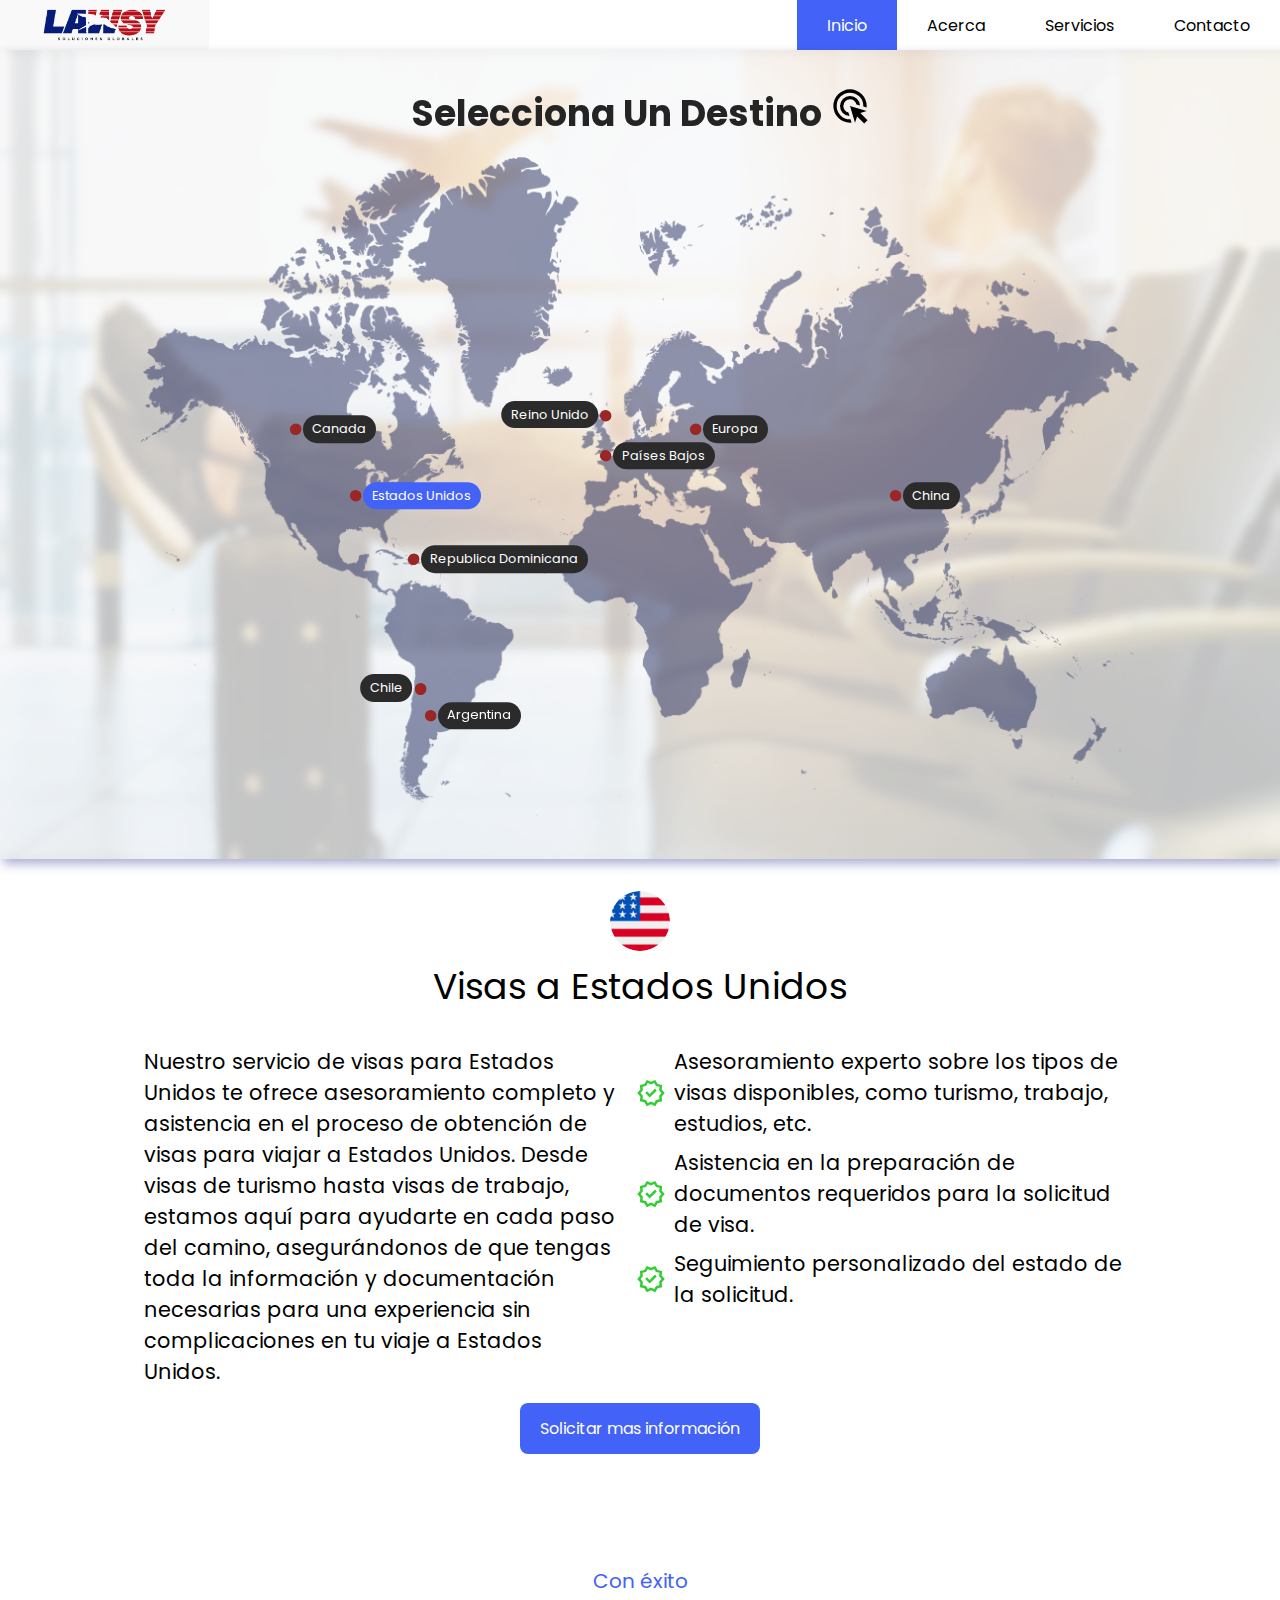
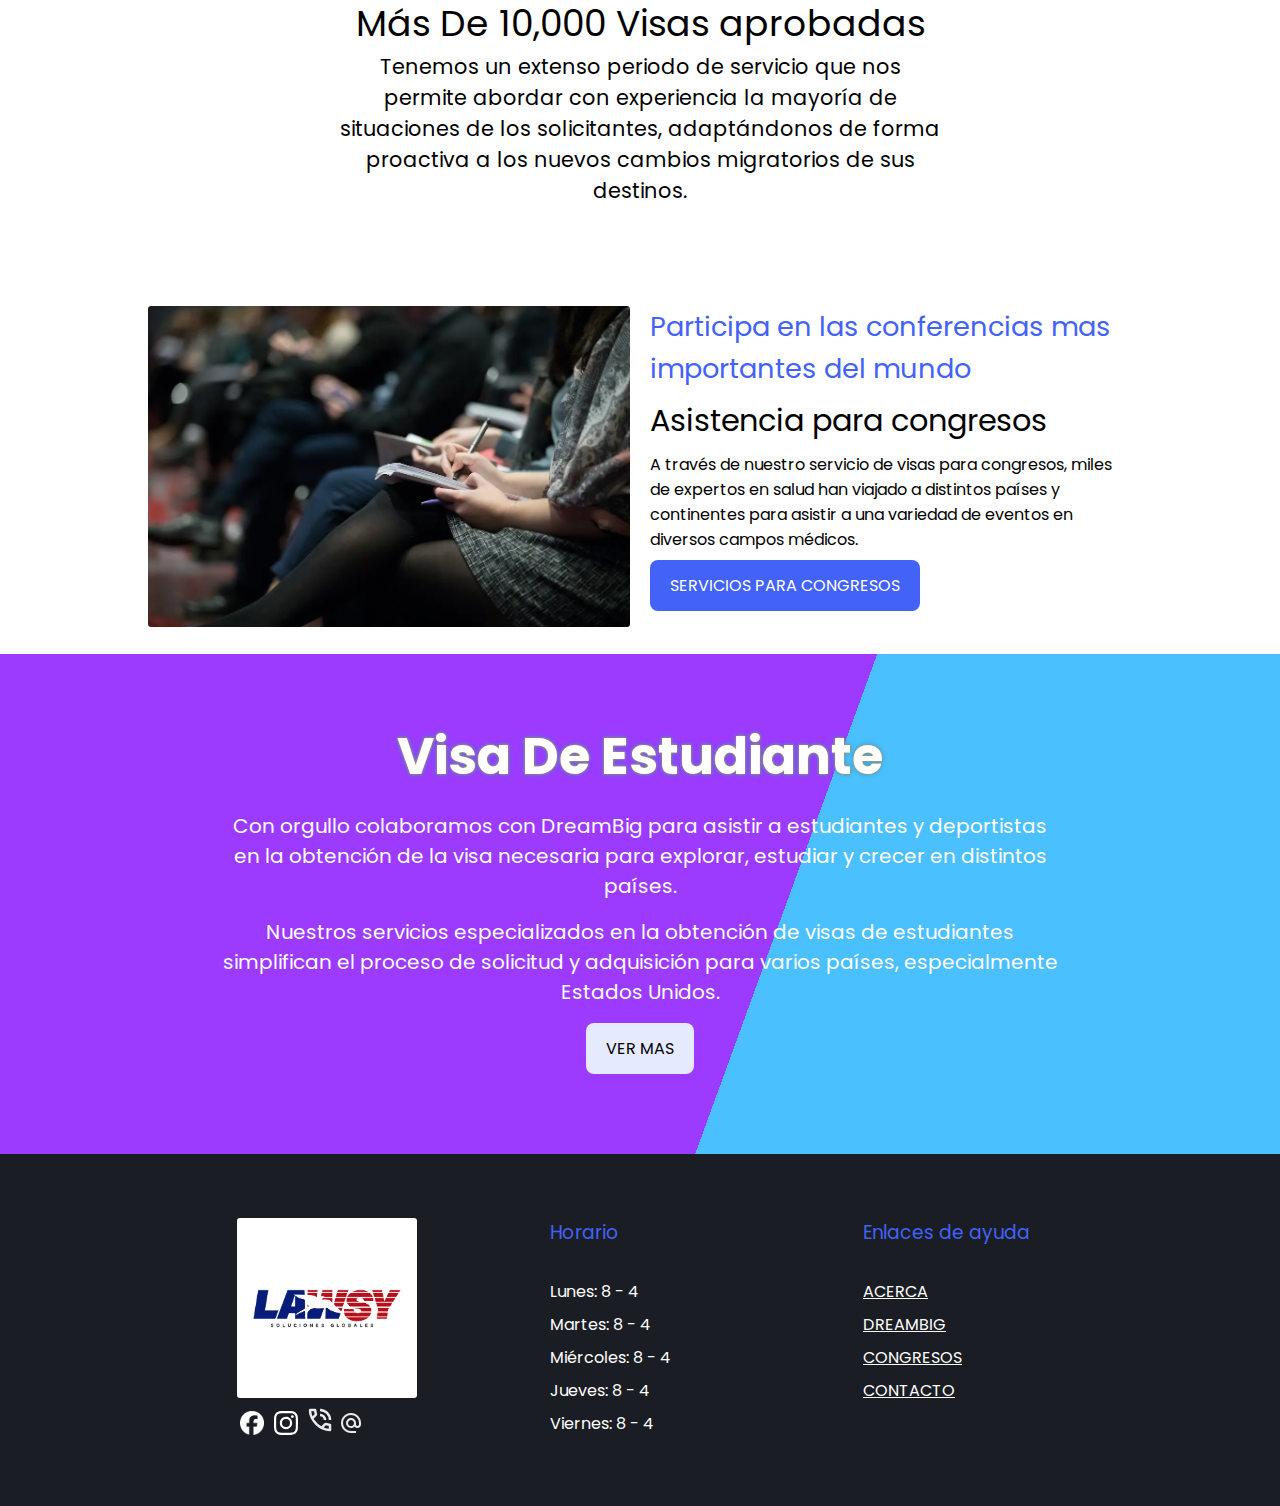
<file: index.html>
<!DOCTYPE html>
<html lang="es">
	<head>
		<meta charset="UTF-8" />
		<meta name="viewport" content="width=device-width, initial-scale=1.0" />
		<link rel="stylesheet" href="/css/main.css" />
		<link rel="icon" type="image/x-icon" href="/imgs/favicon/favicon.ico" />
		<meta
			name="description"
			content="Los expertos en servicios migratorios mas confiables de Republica Dominicana"
		/>
		<script type="module" src="./js/app.js" defer></script>
		<title>Home | Lawsy Servicios Globales</title>
	</head>
	<body>
		<header id="header" class="header">
			<div class="container-fluid">
				<nav class="nav">
					<menu class="sidebar">
						<li onclick="hideSidebar()">
							<a href="#"
								><svg
									xmlns="http://www.w3.org/2000/svg"
									height="30px"
									viewBox="0 -960 960 960"
									width="30px"
									fill="#fff"
								>
									<path
										d="M647-440H160v-80h487L423-744l57-56 320 320-320 320-57-56 224-224Z"
									/></svg
							></a>
						</li>
						<li class="selected-page"><a href="/">Inicio</a></li>
						<li><a href="/acerca">Acerca</a></li>
						<li class="dropdown" id="dropdown">
							<a href="#" onclick="collapseMenu()">
								Servicios
								<span class="chevron"></span>
							</a>
							<ul class="service-submenu" id="service-submenu">
								<li><a href="/congresos">Congresos</a></li>
								<li><a href="/dreambig">Dream Big</a></li>
							</ul>
						</li>
						<li><a href="/contacto">Contacto</a></li>
					</menu>
					<menu class="menu-items">
						<li>
							<a href="/"
								><img
									src="/assets/images/logo.webp"
									alt="Lawsy Logo"
									height="60"
							/></a>
						</li>
						<li class="hideOnMobile selected-page">
							<a href="/">Inicio</a>
						</li>
						<li class="hideOnMobile">
							<a href="/acerca">Acerca</a>
						</li>
						<li class="hideOnMobile">
							<a href="#">Servicios</a>
							<ul class="submenu">
								<li>
									<a href="/congresos"
										><span
											><img
												src="/assets/icons/interpreter.svg"
												alt="Interpreter icon"
										/></span>
										Congresos</a
									>
								</li>
								<li>
									<a href="/dreambig">
										<span
											><img
												src="/assets/icons/baseball.svg"
												alt="baseball icon"
										/></span>
										DreamBig</a
									>
								</li>
							</ul>
						</li>
						<li class="hideOnMobile">
							<a href="/contacto">Contacto</a>
						</li>
						<li class="menu-button" onclick="showSidebar()">
							<a href="#"
								><svg
									xmlns="http://www.w3.org/2000/svg"
									height="30px"
									viewBox="0 -960 960 960"
									width="30px"
									fill="inherit"
								>
									<path
										d="M280-600v-80h560v80H280Zm0 160v-80h560v80H280Zm0 160v-80h560v80H280ZM160-600q-17 0-28.5-11.5T120-640q0-17 11.5-28.5T160-680q17 0 28.5 11.5T200-640q0 17-11.5 28.5T160-600Zm0 160q-17 0-28.5-11.5T120-480q0-17 11.5-28.5T160-520q17 0 28.5 11.5T200-480q0 17-11.5 28.5T160-440Zm0 160q-17 0-28.5-11.5T120-320q0-17 11.5-28.5T160-360q17 0 28.5 11.5T200-320q0 17-11.5 28.5T160-280Z"
									/></svg
							></a>
						</li>
					</menu>
				</nav>
			</div>
		</header>
		<main id="main" class="main">
			<!-- Working Here -->
			<section class="banner">
				<div class="overlay"></div>
				<div class="main-background"></div>
				<div class="container">
					<h1>
						Selecciona Un Destino
						<svg
							xmlns="http://www.w3.org/2000/svg"
							height="40px"
							viewBox="0 -960 960 960"
							width="40px"
							fill="inherit"
						>
							<path
								d="M468-240q-96-5-162-74t-66-166q0-100 70-170t170-70q97 0 166 66t74 162l-84-25q-13-54-56-88.5T480-640q-66 0-113 47t-47 113q0 57 34.5 100t88.5 56l25 84Zm48 158q-9 2-18 2h-18q-83 0-156-31.5T197-197q-54-54-85.5-127T80-480q0-83 31.5-156T197-763q54-54 127-85.5T480-880q83 0 156 31.5T763-763q54 54 85.5 127T880-480v18q0 9-2 18l-78-24v-12q0-134-93-227t-227-93q-134 0-227 93t-93 227q0 134 93 227t227 93h12l24 78Zm305 22L650-231 600-80 480-480l400 120-151 50 171 171-79 79Z"
							/>
						</svg>
					</h1>
					<div class="world-map">
						<img src="/assets/images/worldmap.png" alt="World Map" />
						<a href="#usa" class="pin usa selected" onclick="showBody('usa')">
							<span> Estados Unidos</span>
						</a>
						<a href="#canada" class="pin canada" onclick="showBody('canada')">
							<span>Canada</span>
						</a>
						<a
							href="#united-kingdom"
							class="pin united-kingdom"
							onclick="showBody('united-kingdom')"
						>
							<span>Reino Unido</span>
						</a>
						<a href="#china" class="pin china" onclick="showBody('china')">
							<span>China</span>
						</a>
						<a href="#europa" class="pin europa" onclick="showBody('europa')">
							<span>Europa</span>
						</a>
						<a
							href="#netherlands"
							class="pin netherlands"
							onclick="showBody('netherlands')"
						>
							<span>Países Bajos</span>
						</a>
						<a href="#chile" class="pin chile" onclick="showBody('chile')">
							<span>Chile</span>
						</a>
						<a
							href="#argentina"
							class="pin argentina"
							onclick="showBody('argentina')"
						>
							<span>Argentina</span>
						</a>
						<a
							href="#dominican"
							class="pin dominican"
							onclick="showBody('dominican')"
						>
							<span>Republica Dominicana</span>
						</a>
					</div>
				</div>
			</section>
			<section class="services">
				<div class="container">
					<div class="service-content">
						<div class="panels active" id="usa">
							<div class="place-title">
								<img
									src="/assets/images/usa.png"
									height="40"
									id="place-img"
									alt="Place Image"
								/>
								<h3>Visas a Estados Unidos</h3>
							</div>
							<div class="l-panel">
								<p>
									Nuestro servicio de visas para Estados Unidos te ofrece
									asesoramiento completo y asistencia en el proceso de obtención
									de visas para viajar a Estados Unidos. Desde visas de turismo
									hasta visas de trabajo, estamos aquí para ayudarte en cada
									paso del camino, asegurándonos de que tengas toda la
									información y documentación necesarias para una experiencia
									sin complicaciones en tu viaje a Estados Unidos.
								</p>
							</div>
							<div class="r-panel">
								<ul id="service-features">
									<li>
										<img
											src="/assets/icons/verified.svg"
											alt="verified icon"
											height="30px"
										/>
										<p>
											Asesoramiento experto sobre los tipos de visas
											disponibles, como turismo, trabajo, estudios, etc.
										</p>
									</li>
									<li>
										<img
											src="/assets/icons/verified.svg"
											alt="verified icon"
											height="30px"
										/>
										<p>
											Asistencia en la preparación de documentos requeridos para
											la solicitud de visa.
										</p>
									</li>
									<li>
										<img
											src="/assets/icons/verified.svg"
											alt="verified icon"
											height="30px"
										/>
										<p>Seguimiento personalizado del estado de la solicitud.</p>
									</li>
								</ul>
							</div>
							<a
								target="_blank"
								class="main-button"
								href="https://wa.me/message/YUVWBEXURGCOJ1"
							>
								Solicitar mas información
							</a>
						</div>
						<div class="panels" id="canada">
							<div class="place-title">
								<img
									src="/assets/images/canada.png"
									class="place-img"
									id="place-img"
									alt="Place Image"
								/>
								<h3 id="service-title">Visas Canadienses</h3>
							</div>
							<div class="l-panel">
								<p id="service-description">
									Con nuestro servicio de visas para Canadá, te brindamos el
									apoyo necesario para solicitar y obtener visas para viajar a
									Canadá, ya sea para turismo, negocios, estudios o residencia
									temporal. Desde la preparación de la solicitud hasta la
									presentación de documentos, estamos aquí para guiarte a lo
									largo de todo el proceso, asegurándonos de que tengas la
									información y la asistencia necesarias para una experiencia de
									viaje exitosa y sin complicaciones en Canadá.
								</p>
							</div>
							<div class="r-panel">
								<ul id="service-features">
									<li>
										<img
											src="/assets/icons/verified.svg"
											alt="verified icon"
											height="30px"
										/>
										Asesoramiento sobre los programas de visa canadienses, como
										visas de visitante, permisos de estudio, residencia
										temporal, etc.
									</li>
									<li>
										<img
											src="/assets/icons/verified.svg"
											alt="verified icon"
											height="30px"
										/>
										Ayuda en la preparación de la documentación requerida, como
										pruebas de fondos financieros, cartas de aceptación, etc.
									</li>
									<li>
										<img
											src="/assets/icons/verified.svg"
											alt="verified icon"
											height="30px"
										/>
										Orientación sobre los procesos de inmigración y las
										políticas de visas en Canadá.
									</li>
								</ul>
							</div>
							<a
								href="https://wa.me/message/YUVWBEXURGCOJ1"
								target="_blank"
								class="main-button"
							>
								Solicitar mas información
							</a>
						</div>
						<div class="panels" id="china">
							<div class="place-title">
								<img
									src="/assets/images/china.jpg"
									class="place-img"
									id="place-img"
									alt="Place Image"
								/>
								<h3 id="service-title">Visa China</h3>
							</div>
							<div class="l-panel">
								<p id="service-description">
									Nuestro servicio de visas para China está diseñado para
									simplificar el proceso de obtención de visas para viajar a
									este fascinante país. Desde la solicitud hasta la obtención de
									la visa, te ofrecemos asesoramiento experto y asistencia
									personalizada para garantizar que tu viaje a China sea lo más
									suave posible. Ya sea que estés planeando explorar los
									antiguos templos de Pekín, caminar por la Gran Muralla o
									descubrir la bulliciosa vida urbana de Shanghái, estamos aquí
									para ayudarte a hacer realidad tu viaje a China.
								</p>
							</div>
							<div class="r-panel">
								<ul id="service-features">
									<li>
										<img
											src="/assets/icons/verified.svg"
											alt="verified icon"
											height="30px"
										/>
										Asesoramiento sobre los diferentes tipos de visas chinas y
										sus requisitos específicos
									</li>
									<li>
										<img
											src="/assets/icons/verified.svg"
											alt="verified icon"
											height="30px"
										/>
										Ayuda en la preparación de documentos, incluidos itinerarios
										de viaje y reservas de alojamiento.
									</li>
									<li>
										<img
											src="/assets/icons/verified.svg"
											alt="verified icon"
											height="30px"
										/>
										Información sobre los tiempos de procesamiento y costos
										asociados con las visas chinas.
									</li>
								</ul>
							</div>
							<a
								href="https://wa.me/message/YUVWBEXURGCOJ1"
								target="_blank"
								class="main-button"
							>
								Solicitar mas información
							</a>
						</div>
						<div class="panels" id="europa">
							<div class="place-title">
								<img
									src="/assets/images/europe.svg	"
									class="place-img"
									id="place-img"
									alt="Place Image"
								/>
								<h3 id="service-title">Visa Europea</h3>
							</div>
							<div class="l-panel">
								<p id="service-description">
									Con nuestro servicio de visas para Europa, te proporcionamos
									la orientación y el apoyo necesarios para solicitar y obtener
									visas para viajar a países europeos. Ya sea que estés
									planeando unas vacaciones en Francia, un viaje de negocios a
									Alemania o una aventura en Italia, estamos aquí para facilitar
									el proceso de solicitud de visa, brindándote la asistencia que
									necesitas para cumplir con todos los requisitos y regulaciones
									de ingreso.
								</p>
							</div>
							<div class="r-panel">
								<ul id="service-features">
									<li>
										<img
											src="/assets/icons/verified.svg"
											alt="verified icon"
											height="30px"
										/>
										Orientación sobre los requisitos específicos de visa para
										cada país europeo.
									</li>
									<li>
										<img
											src="/assets/icons/verified.svg"
											alt="verified icon"
											height="30px"
										/>
										Asistencia en la preparación de la documentación necesaria,
										como cartas de invitación, reservas de alojamiento, etc.
									</li>
									<li>
										<img
											src="/assets/icons/verified.svg"
											alt="verified icon"
											height="30px"
										/>
										Apoyo en la gestión de citas para entrevistas consulares, si
										es necesario.
									</li>
								</ul>
							</div>
							<a
								target="_blank"
								class="main-button"
								href="https://wa.me/message/YUVWBEXURGCOJ1"
							>
								Solicitar mas información
							</a>
						</div>
						<div class="panels" id="united-kingdom">
							<div class="place-title">
								<img
									src="/assets/images/United-Kingdom-flag.png"
									class="place-img"
									id="place-img"
									alt="United Kingdom flag"
								/>
								<h3 id="service-title">Visa para Reino Unido</h3>
							</div>
							<div class="l-panel">
								<p id="service-description">
									Con nuestro servicio de visas para el Reino Unido, te
									proporcionamos la orientación y el apoyo necesarios para
									solicitar y obtener visas para viajar a este país. Ya sea que
									estés planeando unas vacaciones en Londres, un viaje de
									negocios a Manchester o una visita a familiares en Edimburgo,
									estamos aquí para facilitar el proceso de solicitud de visa,
									brindándote la asistencia que necesitas para cumplir con todos
									los requisitos y regulaciones de ingreso.
								</p>
							</div>
							<div class="r-panel">
								<ul id="service-features">
									<li>
										<img
											src="/assets/icons/verified.svg"
											alt="verified icon"
											height="30px"
										/>
										Orientación sobre los requisitos específicos de visa para el
										Reino Unido.
									</li>

									<li>
										<img
											src="/assets/icons/verified.svg"
											alt="verified icon"
											height="30px"
										/>
										Asistencia en la preparación de la documentación necesaria,
										como cartas de invitación, reservas de alojamiento, etc.
									</li>
									<li>
										<img
											src="/assets/icons/verified.svg"
											alt="verified icon"
											height="30px"
										/>
										Apoyo en la gestión de citas para entrevistas consulares, si
										es necesario.
									</li>
								</ul>
							</div>
							<a
								target="_blank"
								class="main-button"
								href="https://wa.me/message/YUVWBEXURGCOJ1"
							>
								Solicitar mas información
							</a>
						</div>
						<div class="panels" id="chile">
							<div class="place-title">
								<img
									src="/assets/images/chile.jpg"
									class="place-img"
									id="place-img"
									alt="Chile flag image"
								/>
								<h3 id="service-title">Visa para Chile</h3>
							</div>
							<div class="l-panel">
								<p id="service-description">
									Con nuestro servicio de visas para Chile, te proporcionamos la
									orientación y el apoyo necesarios para solicitar y obtener
									visas para viajar a este hermoso país sudamericano. Ya sea que
									estés planeando unas vacaciones en la Patagonia, un viaje de
									negocios a Santiago o una aventura en el desierto de Atacama,
									estamos aquí para facilitar el proceso de solicitud de visa,
									brindándote la asistencia que necesitas para cumplir con todos
									los requisitos y regulaciones de ingreso.
								</p>
							</div>
							<div class="r-panel">
								<ul id="service-features">
									<li>
										<img
											src="/assets/icons/verified.svg"
											alt="verified icon"
											height="30px"
										/>
										Orientación sobre los requisitos específicos de visa para
										ingresar a Chile.
									</li>
									<li>
										<img
											src="/assets/icons/verified.svg"
											alt="verified icon"
											height="30px"
										/>
										Asistencia en la preparación de la documentación necesaria,
										como cartas de invitación, reservas de alojamiento, etc.
									</li>
									<li>
										<img
											src="/assets/icons/verified.svg"
											alt="verified icon"
											height="30px"
										/>
										Apoyo en la gestión de citas para entrevistas consulares, si
										es necesario.
									</li>
								</ul>
							</div>
							<a
								target="_blank"
								class="main-button"
								href="https://wa.me/message/YUVWBEXURGCOJ1"
							>
								Solicitar más información
							</a>
						</div>
						<div class="panels" id="netherlands">
							<div class="place-title">
								<img
									src="/assets/images/netherlands.png"
									class="place-img"
									id="place-img"
									alt="Netherlands flag image"
								/>
								<h3 id="service-title">Visa para los Países Bajos</h3>
							</div>
							<div class="l-panel">
								<p id="service-description">
									Con nuestro servicio de visa para los Países Bajos, te
									proporcionamos la orientación y el apoyo necesarios para
									solicitar y obtener visas para viajar a este encantador
									destino europeo. Ya sea que estés planeando unas vacaciones en
									Ámsterdam, un viaje de negocios a Róterdam o explorar los
									campos de tulipanes en Keukenhof, estamos aquí para facilitar
									el proceso de solicitud de visa, brindándote la asistencia que
									necesitas para cumplir con todos los requisitos y regulaciones
									de entrada.
								</p>
								<div class="r-panel">
									<ul id="service-features">
										<li>
											<img
												src="/assets/icons/verified.svg"
												alt="ícono verificado"
												height="30px"
											/>
											Orientación sobre los requisitos específicos de visa para
											ingresar a los Países Bajos.
										</li>
										<li>
											<img
												src="/assets/icons/verified.svg"
												alt="ícono verificado"
												height="30px"
											/>
											Asistencia en la preparación de la documentación
											necesaria, como cartas de invitación, reservas de
											alojamiento, etc.
										</li>
										<li>
											<img
												src="/assets/icons/verified.svg"
												alt="ícono verificado"
												height="30px"
											/>
											Apoyo en la programación de citas para entrevistas
											consulares, si es necesario.
										</li>
									</ul>
								</div>
								<a
									target="_blank"
									class="main-button"
									href="https://wa.me/message/YUVWBEXURGCOJ1"
								>
									Request more information
								</a>
							</div>
						</div>
						<div class="panels" id="argentina">
							<div class="place-title">
								<img
									src="/assets/images/argentina.png"
									class="place-img"
									id="place-img"
									alt="Bandera de Argentina"
								/>
								<h3 id="service-title">Visa para Argentina</h3>
							</div>
							<div class="l-panel">
								<p id="service-description">
									Con nuestro servicio de visa para Argentina, te brindamos la
									guía y el respaldo necesarios para solicitar y obtener visas
									para viajar a este fascinante destino sudamericano. Ya sea que
									estés planeando unas vacaciones en Buenos Aires, un viaje de
									negocios a Córdoba o explorar la majestuosidad de las
									Cataratas del Iguazú, estamos aquí para simplificar el proceso
									de solicitud de visa, ofreciéndote la asistencia que requieres
									para cumplir con todos los requisitos y regulaciones de
									ingreso.
								</p>
								<div class="r-panel">
									<ul id="service-features">
										<li>
											<img
												src="/assets/icons/verified.svg"
												alt="ícono verificado"
												height="30px"
											/>
											Orientación sobre los requisitos específicos de visa para
											ingresar a Argentina.
										</li>
										<li>
											<img
												src="/assets/icons/verified.svg"
												alt="ícono verificado"
												height="30px"
											/>
											Asistencia en la preparación de la documentación
											necesaria, como cartas de invitación, reservas de
											alojamiento, etc.
										</li>
										<li>
											<img
												src="/assets/icons/verified.svg"
												alt="ícono verificado"
												height="30px"
											/>
											Apoyo en la programación de citas para entrevistas
											consulares, si es necesario.
										</li>
									</ul>
								</div>
								<a
									target="_blank"
									class="main-button"
									href="https://wa.me/message/YUVWBEXURGCOJ1"
								>
									Solicitar más información
								</a>
							</div>
						</div>
						<div class="panels" id="dominican">
							<div class="place-title">
								<img
									src="/assets/images/dominican.png"
									class="place-img"
									id="place-img"
									alt="Bandera de la República Dominicana"
								/>
								<h3 id="service-title">Visa para República Dominicana</h3>
							</div>
							<div class="l-panel">
								<p id="service-description">
									Con nuestro servicio de visa para la República Dominicana, te
									ofrecemos la orientación y el respaldo necesarios para
									solicitar y obtener visas para viajar a este hermoso destino
									caribeño. Ya sea que estés planeando unas vacaciones en Punta
									Cana, un viaje de negocios a Santo Domingo o explorar las
									playas vírgenes de Samaná, estamos aquí para simplificar el
									proceso de solicitud de visa, brindándote la asistencia que
									necesitas para cumplir con todos los requisitos y regulaciones
									de ingreso.
								</p>
								<div class="r-panel">
									<ul id="service-features">
										<li>
											<img
												src="/assets/icons/verified.svg"
												alt="ícono verificado"
												height="30px"
											/>
											Orientación sobre los requisitos específicos de visa para
											ingresar a la República Dominicana.
										</li>
										<li>
											<img
												src="/assets/icons/verified.svg"
												alt="ícono verificado"
												height="30px"
											/>
											Asistencia en la preparación de la documentación
											necesaria, como cartas de invitación, reservas de
											alojamiento, etc.
										</li>
										<li>
											<img
												src="/assets/icons/verified.svg"
												alt="ícono verificado"
												height="30px"
											/>
											Apoyo en la programación de citas para entrevistas
											consulares, si es necesario.
										</li>
									</ul>
								</div>
								<a
									target="_blank"
									class="main-button"
									href="https://wa.me/message/YUVWBEXURGCOJ1"
								>
									Solicitar más información
								</a>
							</div>
						</div>
					</div>
				</div>
			</section>
			<section class="milestone">
				<div class="container">
					<div class="text">
						<h2>Con éxito</h2>
						<h3>Más De 10,000 Visas aprobadas</h3>
						<p>
							Tenemos un extenso periodo de servicio que nos permite abordar con
							experiencia la mayoría de situaciones de los solicitantes,
							adaptándonos de forma proactiva a los nuevos cambios migratorios
							de sus destinos.
						</p>
					</div>
				</div>
			</section>
			<section class="congress-banner">
				<div class="congress-image">
					<img src="/imgs/conference.webp" alt="Conferencia" />
				</div>
				<div class="congress-content">
					<!-- <img src="/imgs/turist.svg" alt="turista icon" /> -->
					<h2>Participa en las conferencias mas importantes del mundo</h2>
					<h3>Asistencia para congresos</h3>
					<p>
						A través de nuestro servicio de visas para congresos, miles de
						expertos en salud han viajado a distintos países y continentes para
						asistir a una variedad de eventos en diversos campos médicos.
					</p>
					<a href="/congresos" class="main-button btn-reset"
						>SERVICIOS PARA CONGRESOS</a
					>
				</div>
			</section>
			<section class="dream-big-main-banner">
				<h2>Visa De Estudiante</h2>
				<!-- <img src="/assets/images/kid-baseball.webp" height="467" alt="" /> -->
				<p>
					Con orgullo colaboramos con DreamBig para asistir a estudiantes y
					deportistas en la obtención de la visa necesaria para explorar,
					estudiar y crecer en distintos países.
				</p>
				<p>
					Nuestros servicios especializados en la obtención de visas de
					estudiantes simplifican el proceso de solicitud y adquisición para
					varios países, especialmente Estados Unidos.
				</p>
				<a href="/dreambig" class="main-button-light">VER MAS</a>
			</section>
		</main>

		<footer>
			<div class="footer_info container">
				<div class="logo-footer">
					<img
						class="logo"
						src="/assets/images/logo.webp"
						height="100px"
						alt="Lawsy Logo"
					/>
					<div class="main_social">
						<a href="https://wa.me/message/YUVWBEXURGCOJ1">
							<img
								src="/assets/icons/Facebook_Logo_Secondary.png"
								alt="whatsapp icon"
								height="24px"
							/>
						</a>
						<a href="https://www.instagram.com/lawsy_sg/?hl=es">
							<img
								src="/assets/icons/Instagram_Glyph_White.svg"
								alt="instagram icon"
								height="24px"
							/>
						</a>
						<a href="tel:829-871-2080">
							<img
								src="/imgs/call-icon.svg"
								alt="PHONE icon"
								width="30"
								height="30"
							/>
						</a>
						<a href="mailto:w.rodriguez@lawsysg.com">
							<svg
								xmlns="http://www.w3.org/2000/svg"
								height="24px"
								viewBox="0 -960 960 960"
								width="24px"
								fill="#e8eaed"
							>
								<path
									d="M480-80q-83 0-156-31.5T197-197q-54-54-85.5-127T80-480q0-83 31.5-156T197-763q54-54 127-85.5T480-880q83 0 156 31.5T763-763q54 54 85.5 127T880-480v58q0 59-40.5 100.5T740-280q-35 0-66-15t-52-43q-29 29-65.5 43.5T480-280q-83 0-141.5-58.5T280-480q0-83 58.5-141.5T480-680q83 0 141.5 58.5T680-480v58q0 26 17 44t43 18q26 0 43-18t17-44v-58q0-134-93-227t-227-93q-134 0-227 93t-93 227q0 134 93 227t227 93h200v80H480Zm0-280q50 0 85-35t35-85q0-50-35-85t-85-35q-50 0-85 35t-35 85q0 50 35 85t85 35Z"
								/>
							</svg>
						</a>
					</div>
				</div>
				<div class="schedules">
					<h3>Horario</h3>
					<ul class="schedule">
						<li>Lunes: 8 - 4</li>
						<li>Martes: 8 - 4</li>
						<li>Miércoles: 8 - 4</li>
						<li>Jueves: 8 - 4</li>
						<li>Viernes: 8 - 4</li>
					</ul>
				</div>
				<div class="helful-links">
					<h3>Enlaces de ayuda</h3>
					<ul class="schedule">
						<li><a href="/acerca">ACERCA</a></li>
						<li><a href="/dreambig">DREAMBIG</a></li>
						<li><a href="/congresos">CONGRESOS</a></li>
						<li><a href="/contacto">CONTACTO</a></li>
					</ul>
				</div>
			</div>
		</footer>
	</body>
</html>
</file>
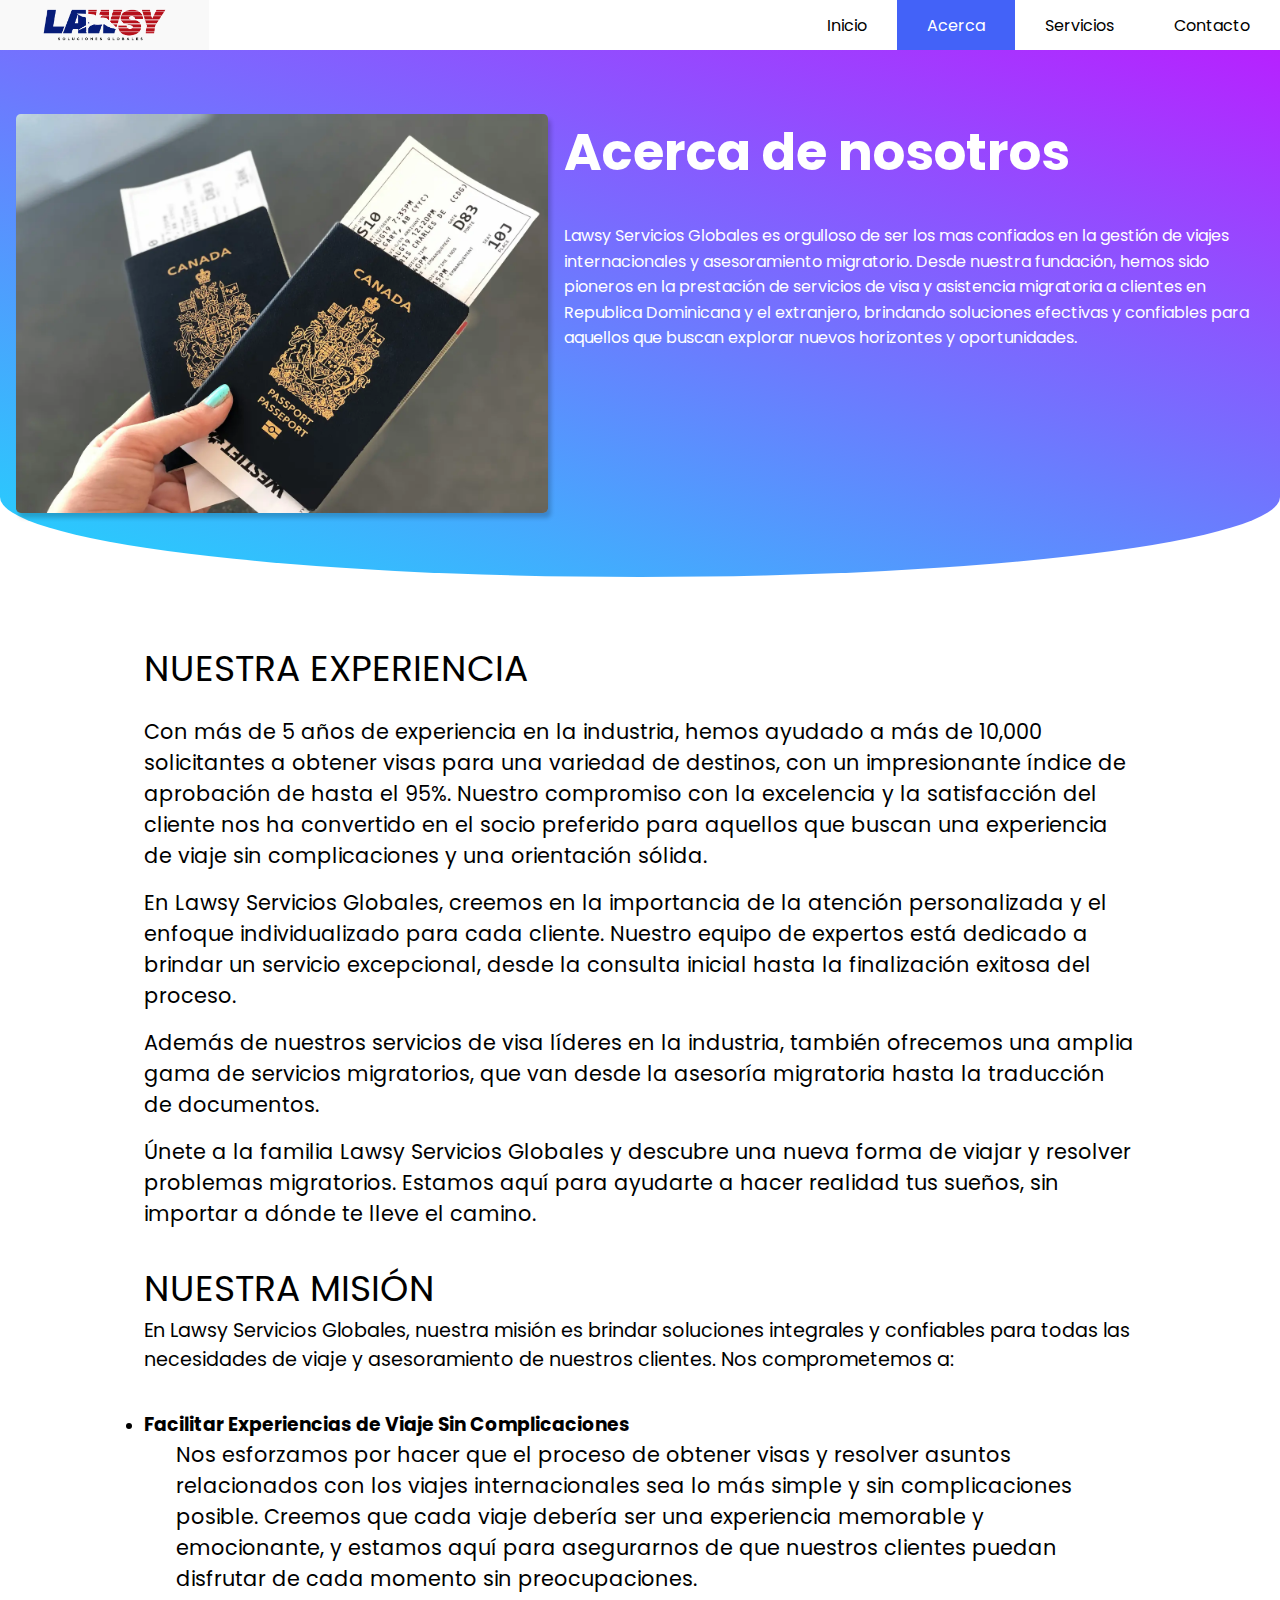
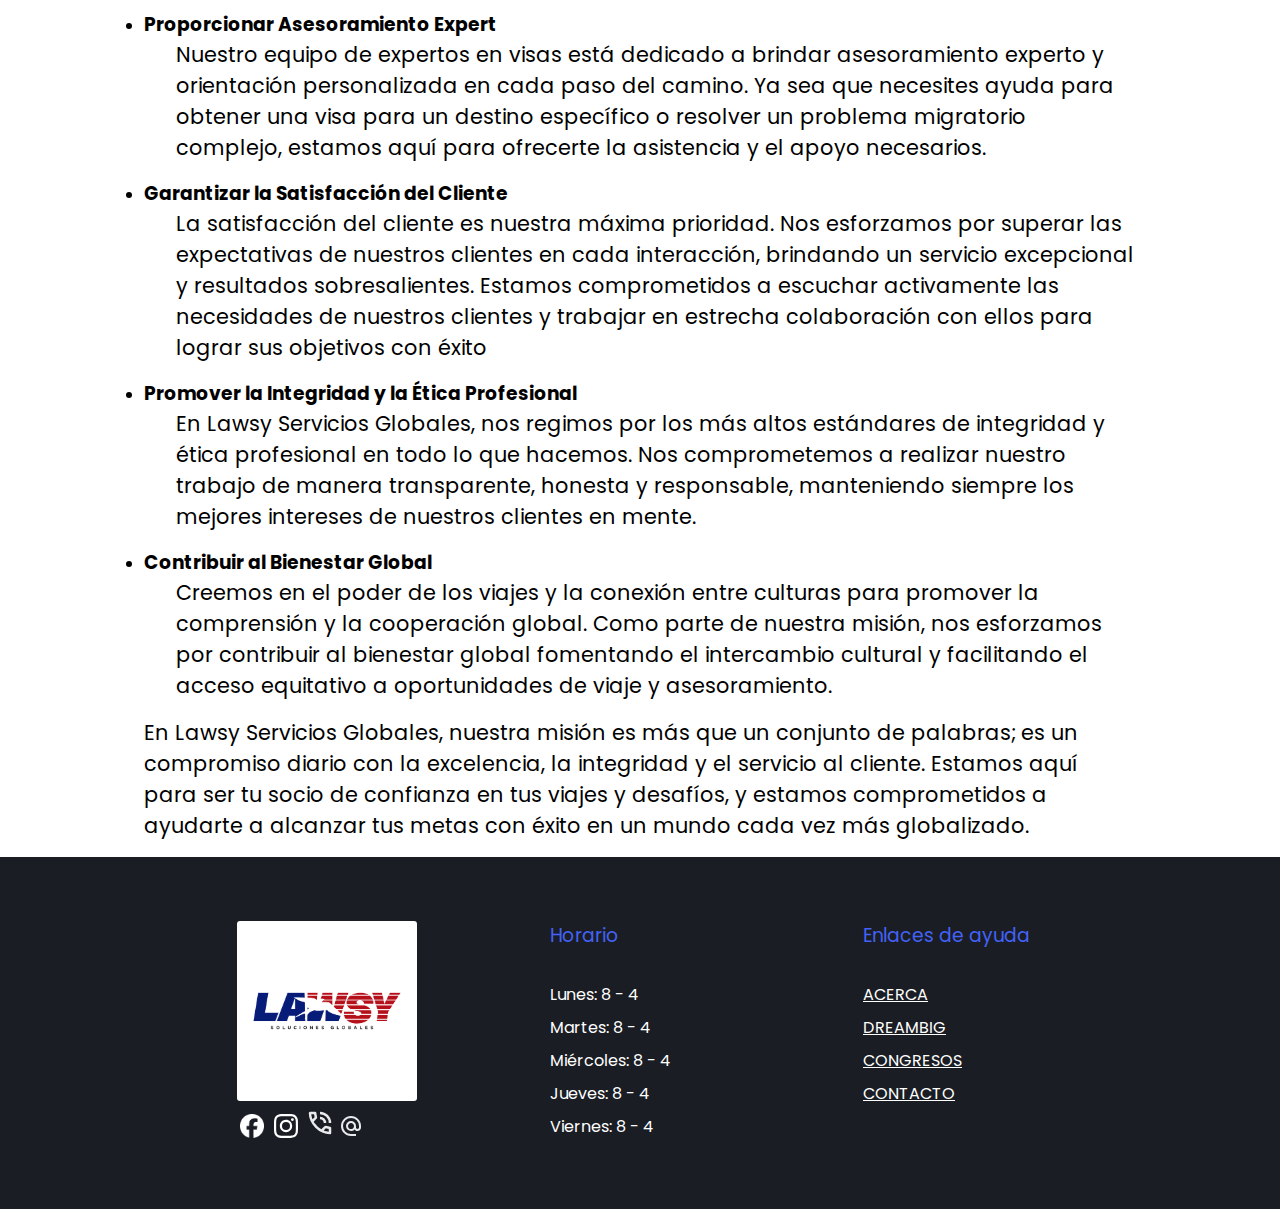
<file: acerca/index.html>
<!DOCTYPE html>
<html lang="es">
	<head>
		<meta charset="UTF-8" />
		<meta name="viewport" content="width=device-width, initial-scale=1.0" />
		<link rel="stylesheet" href="/css/main.css" />
		<link rel="icon" type="image/x-icon" href="/imgs/favicon/favicon.ico" />
		<meta
			name="description"
			content="Los expertos en servicios migratorios mas confiables de Republica Dominicana"
		/>
		<script type="module" src="/js/app.js" defer></script>
		<title>Acerca | Lawsy Servicios Globales</title>
	</head>
	<body>
		<header id="header" class="header">
			<div class="container-fluid">
				<nav class="nav">
					<menu class="sidebar">
						<li onclick="hideSidebar()">
							<a href="#">
								<svg
									xmlns="http://www.w3.org/2000/svg"
									height="30px"
									viewBox="0 -960 960 960"
									width="30px"
									fill="#fff"
								>
									<path
										d="M647-440H160v-80h487L423-744l57-56 320 320-320 320-57-56 224-224Z"
									/>
								</svg>
							</a>
						</li>
						<li><a href="/">Inicio</a></li>
						<li><a href="/acerca" class="selected-page">Acerca</a></li>
						<li class="dropdown" id="dropdown">
							<a href="#" onclick="collapseMenu()">
								Servicios
								<span class="chevron"></span>
							</a>
							<ul class="service-submenu" id="service-submenu">
								<li><a href="/congresos">Congresos</a></li>
								<li><a href="/dreambig">Dream Big</a></li>
							</ul>
						</li>
						<li><a href="/contacto">Contacto</a></li>
					</menu>
					<!-- Desktop menu -->
					<menu class="menu-items">
						<li>
							<a href="/">
								<img
									src="/assets/images/logo.webp"
									alt="Lawsy Logo"
									height="60"
								/>
							</a>
						</li>
						<li class="hideOnMobile">
							<a href="/">Inicio</a>
						</li>
						<li class="hideOnMobile selected-page">
							<a href="/acerca">Acerca</a>
						</li>
						<li class="hideOnMobile">
							<a href="#">Servicios <span class="chevron"></span></a>
							<ul class="submenu">
								<li>
									<a href="/congresos"
										><span
											><img
												src="/assets/icons/interpreter.svg"
												alt="Interpreter icon"
										/></span>
										Congresos</a
									>
								</li>
								<li>
									<a href="/dreambig">
										<span
											><img
												src="/assets/icons/baseball.svg"
												alt="baseball icon"
										/></span>
										DreamBig</a
									>
								</li>
							</ul>
						</li>
						<li class="hideOnMobile">
							<a href="/contacto">Contacto</a>
						</li>
						<li class="menu-button" onclick="showSidebar()">
							<a href="#">
								<svg
									xmlns="http://www.w3.org/2000/svg"
									height="30px"
									viewBox="0 -960 960 960"
									width="30px"
									fill="inherit"
								>
									<path
										d="M280-600v-80h560v80H280Zm0 160v-80h560v80H280Zm0 160v-80h560v80H280ZM160-600q-17 0-28.5-11.5T120-640q0-17 11.5-28.5T160-680q17 0 28.5 11.5T200-640q0 17-11.5 28.5T160-600Zm0 160q-17 0-28.5-11.5T120-480q0-17 11.5-28.5T160-520q17 0 28.5 11.5T200-480q0 17-11.5 28.5T160-440Zm0 160q-17 0-28.5-11.5T120-320q0-17 11.5-28.5T160-360q17 0 28.5 11.5T200-320q0 17-11.5 28.5T160-280Z"
									/>
								</svg>
							</a>
						</li>
					</menu>
				</nav>
			</div>
		</header>
		<main class="container-fluid fade-in service-main">
			<section class="container-fluid about-intro">
				<div class="service-content">
					<img
						src="/assets//images/passport.webp"
						alt="Pasaportes"
						class="passport"
					/>
					<div class="main-banner-about">
						<h1>Acerca de nosotros</h1>
						<p>
							Lawsy Servicios Globales es orgulloso de ser los mas confiados en
							la gestión de viajes internacionales y asesoramiento migratorio.
							Desde nuestra fundación, hemos sido pioneros en la prestación de
							servicios de visa y asistencia migratoria a clientes en Republica
							Dominicana y el extranjero, brindando soluciones efectivas y
							confiables para aquellos que buscan explorar nuevos horizontes y
							oportunidades.
						</p>
					</div>
				</div>
				<div class="experience container">
					<h2>NUESTRA EXPERIENCIA</h2>
					<div class="experience-content">
						<p>
							Con más de 5 años de experiencia en la industria, hemos ayudado a
							más de 10,000 solicitantes a obtener visas para una variedad de
							destinos, con un impresionante índice de aprobación de hasta el
							95%. Nuestro compromiso con la excelencia y la satisfacción del
							cliente nos ha convertido en el socio preferido para aquellos que
							buscan una experiencia de viaje sin complicaciones y una
							orientación sólida.
						</p>
						<p>
							En Lawsy Servicios Globales, creemos en la importancia de la
							atención personalizada y el enfoque individualizado para cada
							cliente. Nuestro equipo de expertos está dedicado a brindar un
							servicio excepcional, desde la consulta inicial hasta la
							finalización exitosa del proceso.
						</p>
						<p>
							Además de nuestros servicios de visa líderes en la industria,
							también ofrecemos una amplia gama de servicios migratorios, que
							van desde la asesoría migratoria hasta la traducción de
							documentos.
						</p>
						<p>
							Únete a la familia Lawsy Servicios Globales y descubre una nueva
							forma de viajar y resolver problemas migratorios. Estamos aquí
							para ayudarte a hacer realidad tus sueños, sin importar a dónde te
							lleve el camino.
						</p>
					</div>
				</div>
			</section>
			<section class="mission container">
				<div class="intro">
					<div class="intro-content">
						<h2>NUESTRA MISIÓN</h2>
						<p>
							En Lawsy Servicios Globales, nuestra misión es brindar soluciones
							integrales y confiables para todas las necesidades de viaje y
							asesoramiento de nuestros clientes. Nos comprometemos a:
						</p>
					</div>
				</div>
				<div class="mission-content">
					<div class="mission-main"></div>
					<ul>
						<li>
							<h3>Facilitar Experiencias de Viaje Sin Complicaciones</h3>
							<p>
								Nos esforzamos por hacer que el proceso de obtener visas y
								resolver asuntos relacionados con los viajes internacionales sea
								lo más simple y sin complicaciones posible. Creemos que cada
								viaje debería ser una experiencia memorable y emocionante, y
								estamos aquí para asegurarnos de que nuestros clientes puedan
								disfrutar de cada momento sin preocupaciones.
							</p>
						</li>
						<li>
							<h3>Proporcionar Asesoramiento Expert</h3>
							<p>
								Nuestro equipo de expertos en visas está dedicado a brindar
								asesoramiento experto y orientación personalizada en cada paso
								del camino. Ya sea que necesites ayuda para obtener una visa
								para un destino específico o resolver un problema migratorio
								complejo, estamos aquí para ofrecerte la asistencia y el apoyo
								necesarios.
							</p>
						</li>
						<li>
							<h3>Garantizar la Satisfacción del Cliente</h3>
							<p>
								La satisfacción del cliente es nuestra máxima prioridad. Nos
								esforzamos por superar las expectativas de nuestros clientes en
								cada interacción, brindando un servicio excepcional y resultados
								sobresalientes. Estamos comprometidos a escuchar activamente las
								necesidades de nuestros clientes y trabajar en estrecha
								colaboración con ellos para lograr sus objetivos con éxito
							</p>
						</li>
						<li>
							<h3>Promover la Integridad y la Ética Profesional</h3>
							<p>
								En Lawsy Servicios Globales, nos regimos por los más altos
								estándares de integridad y ética profesional en todo lo que
								hacemos. Nos comprometemos a realizar nuestro trabajo de manera
								transparente, honesta y responsable, manteniendo siempre los
								mejores intereses de nuestros clientes en mente.
							</p>
						</li>
						<li>
							<h3>Contribuir al Bienestar Global</h3>
							<p>
								Creemos en el poder de los viajes y la conexión entre culturas
								para promover la comprensión y la cooperación global. Como parte
								de nuestra misión, nos esforzamos por contribuir al bienestar
								global fomentando el intercambio cultural y facilitando el
								acceso equitativo a oportunidades de viaje y asesoramiento.
							</p>
						</li>
					</ul>
					<p>
						En Lawsy Servicios Globales, nuestra misión es más que un conjunto
						de palabras; es un compromiso diario con la excelencia, la
						integridad y el servicio al cliente. Estamos aquí para ser tu socio
						de confianza en tus viajes y desafíos, y estamos comprometidos a
						ayudarte a alcanzar tus metas con éxito en un mundo cada vez más
						globalizado.
					</p>
				</div>
			</section>
		</main>
		<footer>
			<div class="footer_info container">
				<div class="logo-footer">
					<img
						class="logo"
						src="/assets/images/logo.webp"
						height="100px"
						alt="Lawsy Logo"
					/>
					<div class="main_social">
						<a href="https://wa.me/message/YUVWBEXURGCOJ1">
							<img
								src="/assets/icons/Facebook_Logo_Secondary.png"
								alt="whatsapp icon"
								height="24px"
							/>
						</a>
						<a href="https://www.instagram.com/lawsy_sg/?hl=es">
							<img
								src="/assets/icons/Instagram_Glyph_White.svg"
								alt="instagram icon"
								height="24px"
							/>
						</a>
						<a href="tel:829-871-2080">
							<img
								src="/imgs/call-icon.svg"
								alt="PHONE icon"
								width="30"
								height="30"
							/>
						</a>
						<a href="mailto:w.rodriguez@lawsysg.com">
							<svg
								xmlns="http://www.w3.org/2000/svg"
								height="24px"
								viewBox="0 -960 960 960"
								width="24px"
								fill="#e8eaed"
							>
								<path
									d="M480-80q-83 0-156-31.5T197-197q-54-54-85.5-127T80-480q0-83 31.5-156T197-763q54-54 127-85.5T480-880q83 0 156 31.5T763-763q54 54 85.5 127T880-480v58q0 59-40.5 100.5T740-280q-35 0-66-15t-52-43q-29 29-65.5 43.5T480-280q-83 0-141.5-58.5T280-480q0-83 58.5-141.5T480-680q83 0 141.5 58.5T680-480v58q0 26 17 44t43 18q26 0 43-18t17-44v-58q0-134-93-227t-227-93q-134 0-227 93t-93 227q0 134 93 227t227 93h200v80H480Zm0-280q50 0 85-35t35-85q0-50-35-85t-85-35q-50 0-85 35t-35 85q0 50 35 85t85 35Z"
								/>
							</svg>
						</a>
					</div>
				</div>
				<div class="schedules">
					<h3>Horario</h3>
					<ul class="schedule">
						<li>Lunes: 8 - 4</li>
						<li>Martes: 8 - 4</li>
						<li>Miércoles: 8 - 4</li>
						<li>Jueves: 8 - 4</li>
						<li>Viernes: 8 - 4</li>
					</ul>
				</div>
				<div class="helful-links">
					<h3>Enlaces de ayuda</h3>
					<ul class="schedule">
						<li><a href="/acerca">ACERCA</a></li>
						<li><a href="/dreambig">DREAMBIG</a></li>
						<li><a href="/congresos">CONGRESOS</a></li>
						<li><a href="/contacto">CONTACTO</a></li>
					</ul>
				</div>
			</div>
		</footer>
	</body>
</html>
</file>
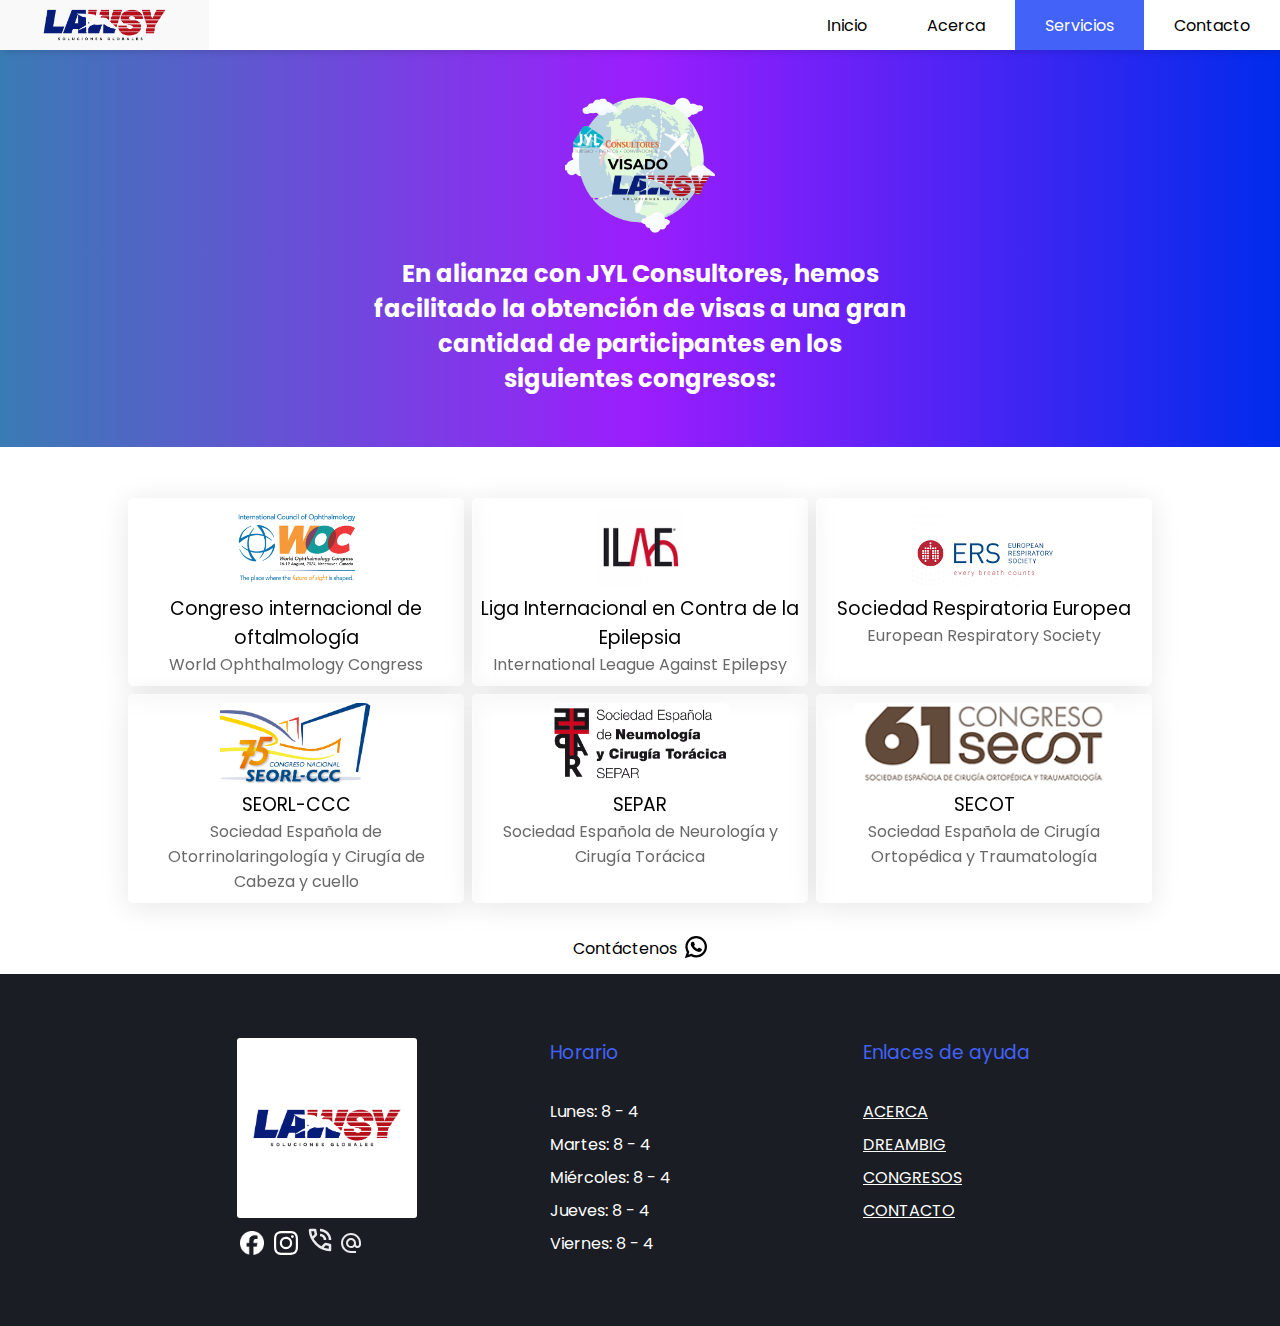
<file: congresos/index.html>
<!DOCTYPE html>
<html lang="es">
	<head>
		<meta charset="UTF-8" />
		<meta name="viewport" content="width=device-width, initial-scale=1.0" />
		<link rel="stylesheet" href="/css/main.css" />
		<link rel="icon" type="image/x-icon" href="/imgs/favicon/favicon.ico" />
		<meta
			name="description"
			content="Los expertos en servicios migratorios mas confiables de Republica Dominicana"
		/>
		<script type="module" src="/js/app.js" defer></script>
		<title>Congresos | Lawsy Servicios Globales</title>
	</head>
	<body>
		<header id="header" class="header">
			<div class="container-fluid">
				<nav class="nav">
					<menu class="sidebar">
						<li onclick="hideSidebar()">
							<a href="#"
								><svg
									xmlns="http://www.w3.org/2000/svg"
									height="30px"
									viewBox="0 -960 960 960"
									width="30px"
									fill="#fff"
								>
									<path
										d="M647-440H160v-80h487L423-744l57-56 320 320-320 320-57-56 224-224Z"
									/></svg
							></a>
						</li>
						<li><a href="/">Inicio</a></li>
						<li><a href="/acerca">Acerca</a></li>
						<li class="dropdown" id="dropdown">
							<a href="#" onclick="collapseMenu()">
								Servicios
								<span class="chevron"></span>
							</a>
							<ul class="service-submenu" id="service-submenu">
								<li><a href="/congresos">Congresos</a></li>
								<li><a href="/dreambig">Dream Big</a></li>
							</ul>
						</li>
						<li><a href="/contacto">Contacto</a></li>
					</menu>
					<menu class="menu-items">
						<li>
							<a href="/"
								><img
									src="/assets/images/logo.webp"
									alt="Lawsy Logo"
									height="60"
							/></a>
						</li>
						<li class="hideOnMobile">
							<a href="/">Inicio</a>
						</li>
						<li class="hideOnMobile">
							<a href="/acerca">Acerca</a>
						</li>
						<li class="hideOnMobile selected-page">
							<a href="#">Servicios</a>
							<ul class="submenu">
								<li>
									<a href="/congresos"
										><span
											><img
												src="/assets/icons/interpreter.svg"
												alt="Interpreter icon"
										/></span>
										Congresos</a
									>
								</li>
								<li>
									<a href="/dreambig">
										<span
											><img
												src="/assets/icons/baseball.svg"
												alt="baseball icon"
										/></span>
										DreamBig</a
									>
								</li>
							</ul>
						</li>
						<li class="hideOnMobile">
							<a href="/contacto">Contacto</a>
						</li>
						<li class="menu-button" onclick="showSidebar()">
							<a href="#"
								><svg
									xmlns="http://www.w3.org/2000/svg"
									height="30px"
									viewBox="0 -960 960 960"
									width="30px"
									fill="inherit"
								>
									<path
										d="M280-600v-80h560v80H280Zm0 160v-80h560v80H280Zm0 160v-80h560v80H280ZM160-600q-17 0-28.5-11.5T120-640q0-17 11.5-28.5T160-680q17 0 28.5 11.5T200-640q0 17-11.5 28.5T160-600Zm0 160q-17 0-28.5-11.5T120-480q0-17 11.5-28.5T160-520q17 0 28.5 11.5T200-480q0 17-11.5 28.5T160-440Zm0 160q-17 0-28.5-11.5T120-320q0-17 11.5-28.5T160-360q17 0 28.5 11.5T200-320q0 17-11.5 28.5T160-280Z"
									/></svg
							></a>
						</li>
					</menu>
				</nav>
			</div>
		</header>
		<main id="main" class="main">
			<section>
				<div class="alianza main-page-congress">
					<div class="container">
						<img
							src="/assets/images/jyl-lawsy-1.png"
							alt="Lawsy y JYL asociación"
							height="150"
						/>
						<h2>
							En alianza con JYL Consultores, hemos facilitado la obtención de
							visas a una gran cantidad de participantes en los
							siguientes congresos:
						</h2>
					</div>
				</div>
				<div class="container congress-section">
					<div class="congresses">
						<div class="congress-card">
							<img
								src="/assets/images/woc-2024.png"
								alt="WOC conference image"
								height="80"
							/>
							<h3>Congreso internacional de oftalmología</h3>
							<p>World Ophthalmology Congress</p>
						</div>
						<div class="congress-card">
							<img
								src="/assets/images/ilae-roma.png"
								alt="ILAE Rome conference image"
								height="80"
							/>
							<h3>Liga Internacional en Contra de la Epilepsia</h3>
							<p>International League Against Epilepsy</p>
						</div>
						<div class="congress-card">
							<img
								src="/assets/images/ERS.png"
								alt="ERS Vienna congress"
								height="80"
							/>
							<h3>Sociedad Respiratoria Europea</h3>
							<p>European Respiratory Society</p>
						</div>
						<div class="congress-card">
							<img
								src="/assets/images/seorl.png"
								alt="ERS Vienna congress"
								height="80"
							/>
							<h3>SEORL-CCC</h3>
							<p>
								Sociedad Española de Otorrinolaringología y Cirugía de Cabeza y
								cuello
							</p>
						</div>
						<div class="congress-card">
							<img
								src="/assets/images/separ.png"
								alt="ERS Vienna congress"
								height="80"
							/>
							<h3>SEPAR</h3>
							<p>Sociedad Española de Neurología y Cirugía Torácica</p>
						</div>
						<div class="congress-card">
							<img
								src="/assets/images/secot.png"
								alt="ERS Vienna congress"
								height="80"
							/>
							<h3>SECOT</h3>
							<p>Sociedad Española de Cirugía Ortopédica y Traumatología</p>
						</div>
					</div>
					<div class="mas-detalle-btns">
						<a
							target="_blank"
							class="main-button white-variant"
							href="https://wa.me/message/YUVWBEXURGCOJ1"
						>
							Contáctenos
							<img
								src="/assets/images/whatsapp-svgrepo-com.svg"
								alt="whatsapp icon"
								height="22"
							/>
						</a>
					</div>
				</div>
			</section>
		</main>

		<footer>
			<div class="footer_info container">
				<div class="logo-footer">
					<img
						class="logo"
						src="/assets/images/logo.webp"
						height="100px"
						alt="Lawsy Logo"
					/>
					<div class="main_social">
						<a href="https://wa.me/message/YUVWBEXURGCOJ1">
							<img
								src="/assets/icons/Facebook_Logo_Secondary.png"
								alt="whatsapp icon"
								height="24px"
							/>
						</a>
						<a href="https://www.instagram.com/lawsy_sg/?hl=es">
							<img
								src="/assets/icons/Instagram_Glyph_White.svg"
								alt="instagram icon"
								height="24px"
							/>
						</a>
						<a href="tel:829-871-2080">
							<img
								src="/imgs/call-icon.svg"
								alt="PHONE icon"
								width="30"
								height="30"
							/>
						</a>
						<a href="mailto:w.rodriguez@lawsysg.com">
							<svg
								xmlns="http://www.w3.org/2000/svg"
								height="24px"
								viewBox="0 -960 960 960"
								width="24px"
								fill="#e8eaed"
							>
								<path
									d="M480-80q-83 0-156-31.5T197-197q-54-54-85.5-127T80-480q0-83 31.5-156T197-763q54-54 127-85.5T480-880q83 0 156 31.5T763-763q54 54 85.5 127T880-480v58q0 59-40.5 100.5T740-280q-35 0-66-15t-52-43q-29 29-65.5 43.5T480-280q-83 0-141.5-58.5T280-480q0-83 58.5-141.5T480-680q83 0 141.5 58.5T680-480v58q0 26 17 44t43 18q26 0 43-18t17-44v-58q0-134-93-227t-227-93q-134 0-227 93t-93 227q0 134 93 227t227 93h200v80H480Zm0-280q50 0 85-35t35-85q0-50-35-85t-85-35q-50 0-85 35t-35 85q0 50 35 85t85 35Z"
								/>
							</svg>
						</a>
					</div>
				</div>
				<div class="schedules">
					<h3>Horario</h3>
					<ul class="schedule">
						<li>Lunes: 8 - 4</li>
						<li>Martes: 8 - 4</li>
						<li>Miércoles: 8 - 4</li>
						<li>Jueves: 8 - 4</li>
						<li>Viernes: 8 - 4</li>
					</ul>
				</div>
				<div class="helful-links">
					<h3>Enlaces de ayuda</h3>
					<ul class="schedule">
						<li><a href="/acerca">ACERCA</a></li>
						<li><a href="/dreambig">DREAMBIG</a></li>
						<li><a href="/congresos">CONGRESOS</a></li>
						<li><a href="/contacto">CONTACTO</a></li>
					</ul>
				</div>
			</div>
		</footer>
	</body>
</html>
</file>
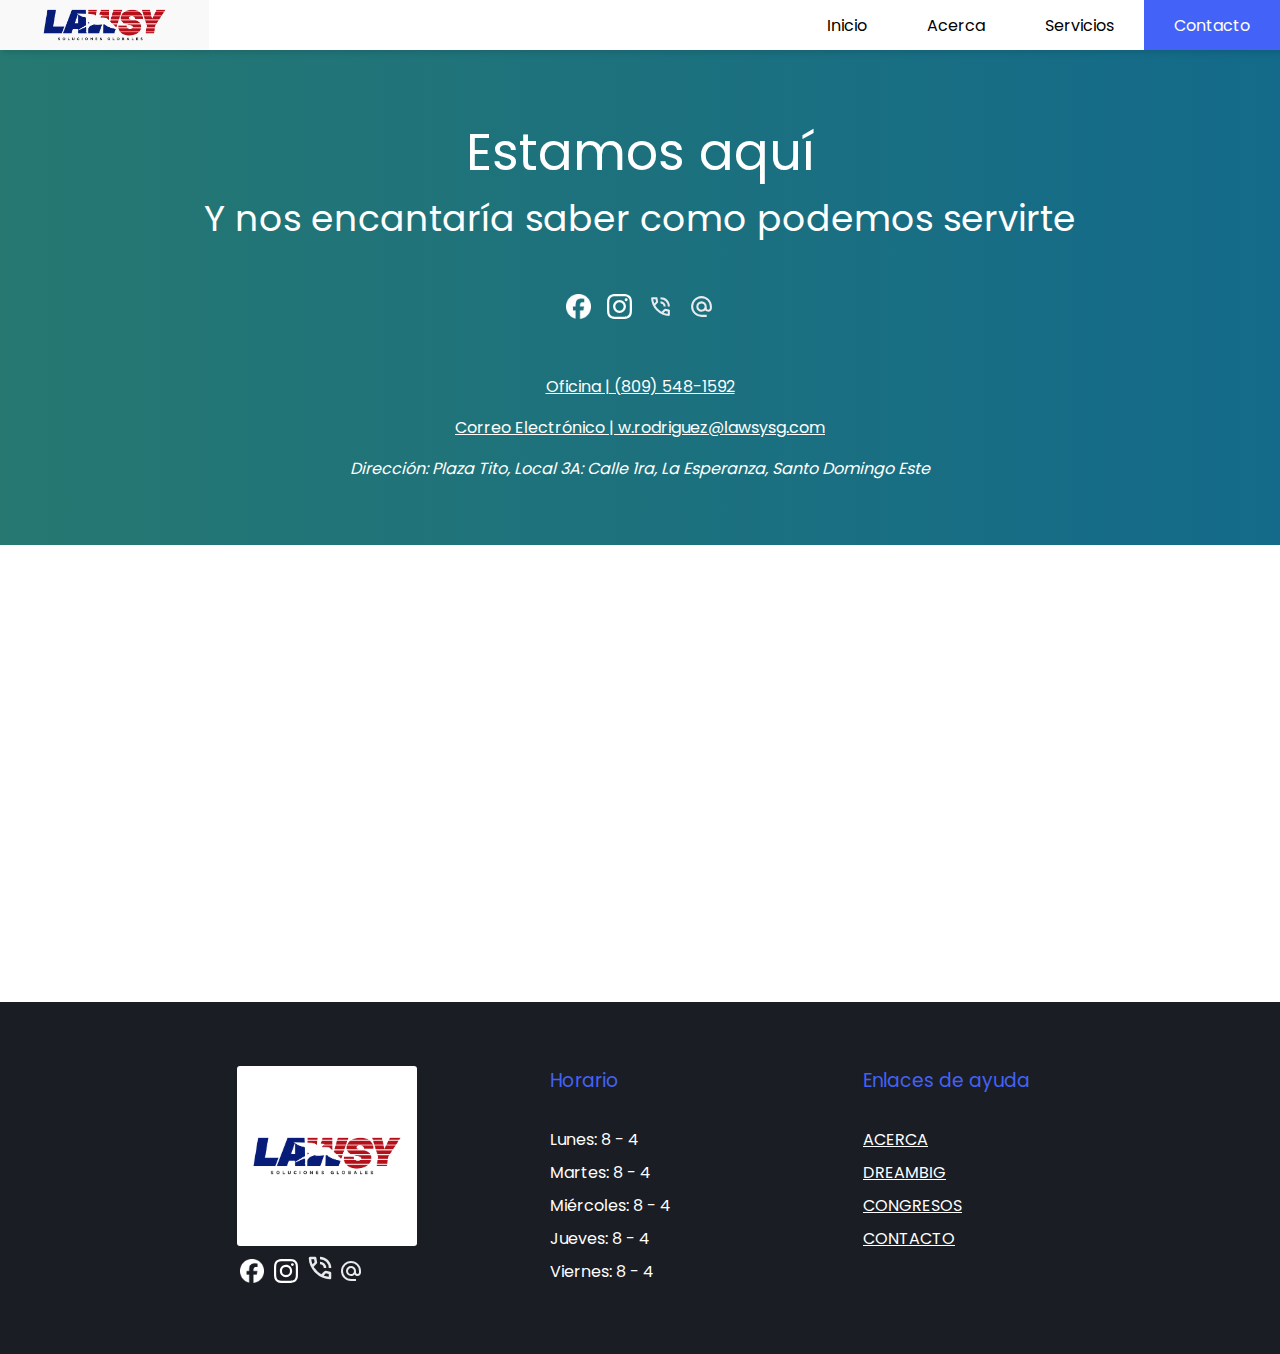
<file: contacto/index.html>
<!DOCTYPE html>
<html lang="en">
	<head>
		<meta charset="UTF-8" />
		<meta name="viewport" content="width=device-width, initial-scale=1.0" />
		<link rel="stylesheet" href="/css/main.css" />
		<link rel="icon" type="image/x-icon" href="/imgs/favicon/favicon.ico" />
		<meta
			name="description"
			content="Los expertos en servicios migratorios mas confiables de Republica Dominicana"
		/>
		<script type="module" src="/js/app.js" defer></script>
		<title>Contacto</title>
	</head>
	<body>
		<header id="header" class="header">
			<div class="container-fluid">
				<nav class="nav">
					<menu class="sidebar">
						<li onclick="hideSidebar()">
							<a href="#"
								><svg
									xmlns="http://www.w3.org/2000/svg"
									height="30px"
									viewBox="0 -960 960 960"
									width="30px"
									fill="#fff"
								>
									<path
										d="M647-440H160v-80h487L423-744l57-56 320 320-320 320-57-56 224-224Z"
									/></svg
							></a>
						</li>
						<li><a href="/">Inicio</a></li>
						<li><a href="/acerca">Acerca</a></li>
						<li class="dropdown" id="dropdown">
							<a href="#" onclick="collapseMenu()">
								Servicios
								<span class="chevron"></span>
							</a>
							<ul class="service-submenu" id="service-submenu">
								<li><a href="/congresos">Congresos</a></li>
								<li><a href="/dreambig">Dream Big</a></li>
							</ul>
						</li>
						<li><a href="/contacto" class="selected-page">Contacto</a></li>
					</menu>
					<menu class="menu-items">
						<li>
							<a href="/"
								><img
									src="/assets/images/logo.webp"
									alt="Lawsy Logo"
									height="60"
							/></a>
						</li>
						<li class="hideOnMobile">
							<a href="/">Inicio</a>
						</li>
						<li class="hideOnMobile">
							<a href="/acerca">Acerca</a>
						</li>
						<li class="hideOnMobile">
							<a href="#">Servicios</a>
							<ul class="submenu">
								<li>
									<a href="/congresos"
										><span
											><img
												src="/assets/icons/interpreter.svg"
												alt="Interpreter icon"
										/></span>
										Congresos</a
									>
								</li>
								<li>
									<a href="/dreambig">
										<span
											><img
												src="/assets/icons/baseball.svg"
												alt="baseball icon"
										/></span>
										DreamBig</a
									>
								</li>
							</ul>
						</li>
						<li class="hideOnMobile selected-page">
							<a href="/contacto">Contacto</a>
						</li>
						<li class="menu-button" onclick="showSidebar()">
							<a href="#"
								><svg
									xmlns="http://www.w3.org/2000/svg"
									height="30px"
									viewBox="0 -960 960 960"
									width="30px"
									fill="inherit"
								>
									<path
										d="M280-600v-80h560v80H280Zm0 160v-80h560v80H280Zm0 160v-80h560v80H280ZM160-600q-17 0-28.5-11.5T120-640q0-17 11.5-28.5T160-680q17 0 28.5 11.5T200-640q0 17-11.5 28.5T160-600Zm0 160q-17 0-28.5-11.5T120-480q0-17 11.5-28.5T160-520q17 0 28.5 11.5T200-480q0 17-11.5 28.5T160-440Zm0 160q-17 0-28.5-11.5T120-320q0-17 11.5-28.5T160-360q17 0 28.5 11.5T200-320q0 17-11.5 28.5T160-280Z"
									/></svg
							></a>
						</li>
					</menu>
				</nav>
			</div>
		</header>
		<main class="main-contact">
			<div class="hero">
				<div class="intro">
					<h1>Estamos aquí</h1>
					<p>Y nos encantaría saber como podemos servirte</p>
				</div>
				<div class="main_social">
					<a href="https://wa.me/message/YUVWBEXURGCOJ1">
						<img
							src="/assets/icons/Facebook_Logo_Secondary.png"
							alt="whatsapp icon"
							height="25"
						/>
					</a>
					<a href="https://www.instagram.com/lawsy_sg/?hl=es">
						<img
							src="/assets/icons/Instagram_Glyph_White.svg"
							alt="instagram icon"
							height="25"
						/>
					</a>
					<a href="tel:829-871-2080">
						<img src="/imgs/call-icon.svg" alt="PHONE icon" height="25" />
					</a>
					<a href="mailto:w.rodriguez@lawsysg.com">
						<svg
							xmlns="http://www.w3.org/2000/svg"
							height="25"
							viewBox="0 -960 960 960"
							width="25"
							fill="#e8eaed"
						>
							<path
								d="M480-80q-83 0-156-31.5T197-197q-54-54-85.5-127T80-480q0-83 31.5-156T197-763q54-54 127-85.5T480-880q83 0 156 31.5T763-763q54 54 85.5 127T880-480v58q0 59-40.5 100.5T740-280q-35 0-66-15t-52-43q-29 29-65.5 43.5T480-280q-83 0-141.5-58.5T280-480q0-83 58.5-141.5T480-680q83 0 141.5 58.5T680-480v58q0 26 17 44t43 18q26 0 43-18t17-44v-58q0-134-93-227t-227-93q-134 0-227 93t-93 227q0 134 93 227t227 93h200v80H480Zm0-280q50 0 85-35t35-85q0-50-35-85t-85-35q-50 0-85 35t-35 85q0 50 35 85t85 35Z"
							/>
						</svg>
					</a>
				</div>
				<div class="contacts">
					<p><a href="tel:8095481592">Oficina | (809) 548-1592</a></p>
					<p>
						<a href="mailto:w.rodriguez@lawsysg.com"
							>Correo Electrónico | w.rodriguez@lawsysg.com</a
						>
					</p>
					<address>
						Dirección: Plaza Tito, Local 3A: Calle 1ra, La Esperanza,
						Santo Domingo Este
					</address>
				</div>
			</div>
			<!--   -->

			<iframe
				src="https://www.google.com/maps/embed?pb=!1m18!1m12!1m3!1d3783.896546388278!2d-69.8307944!3d18.4883447!2m3!1f0!2f0!3f0!3m2!1i1024!2i768!4f13.1!3m3!1m2!1s0x8eaf87174efd4983%3A0x4b72f55a95d7ab7c!2sLAWSY%20SOLUCIONES%20GLOBALES!5e0!3m2!1ses-419!2sdo!4v1687310497206!5m2!1ses-419!2sdo"
				width="100%"
				height="450"
				style="border: 0"
				allowfullscreen=""
				loading="lazy"
				referrerpolicy="no-referrer-when-downgrade"
			></iframe>
		</main>

		<footer>
			<div class="footer_info container">
				<div class="logo-footer">
					<img
						class="logo"
						src="/assets/images/logo.webp"
						height="100px"
						alt="Lawsy Logo"
					/>
					<div class="main_social">
						<a href="https://wa.me/message/YUVWBEXURGCOJ1">
							<img
								src="/assets/icons/Facebook_Logo_Secondary.png"
								alt="whatsapp icon"
								height="24px"
							/>
						</a>
						<a href="https://www.instagram.com/lawsy_sg/?hl=es">
							<img
								src="/assets/icons/Instagram_Glyph_White.svg"
								alt="instagram icon"
								height="24px"
							/>
						</a>
						<a href="tel:829-871-2080">
							<img
								src="/imgs/call-icon.svg"
								alt="PHONE icon"
								width="30"
								height="30"
							/>
						</a>
						<a href="mailto:w.rodriguez@lawsysg.com">
							<svg
								xmlns="http://www.w3.org/2000/svg"
								height="24px"
								viewBox="0 -960 960 960"
								width="24px"
								fill="#e8eaed"
							>
								<path
									d="M480-80q-83 0-156-31.5T197-197q-54-54-85.5-127T80-480q0-83 31.5-156T197-763q54-54 127-85.5T480-880q83 0 156 31.5T763-763q54 54 85.5 127T880-480v58q0 59-40.5 100.5T740-280q-35 0-66-15t-52-43q-29 29-65.5 43.5T480-280q-83 0-141.5-58.5T280-480q0-83 58.5-141.5T480-680q83 0 141.5 58.5T680-480v58q0 26 17 44t43 18q26 0 43-18t17-44v-58q0-134-93-227t-227-93q-134 0-227 93t-93 227q0 134 93 227t227 93h200v80H480Zm0-280q50 0 85-35t35-85q0-50-35-85t-85-35q-50 0-85 35t-35 85q0 50 35 85t85 35Z"
								/>
							</svg>
						</a>
					</div>
				</div>
				<div class="schedules">
					<h3>Horario</h3>
					<ul class="schedule">
						<li>Lunes: 8 - 4</li>
						<li>Martes: 8 - 4</li>
						<li>Miércoles: 8 - 4</li>
						<li>Jueves: 8 - 4</li>
						<li>Viernes: 8 - 4</li>
					</ul>
				</div>
				<div class="helful-links">
					<h3>Enlaces de ayuda</h3>
					<ul class="schedule">
						<li><a href="/acerca">ACERCA</a></li>
						<li><a href="/dreambig">DREAMBIG</a></li>
						<li><a href="/congresos">CONGRESOS</a></li>
						<li><a href="/contacto">CONTACTO</a></li>
					</ul>
				</div>
			</div>
		</footer>
	</body>
</html>
</file>
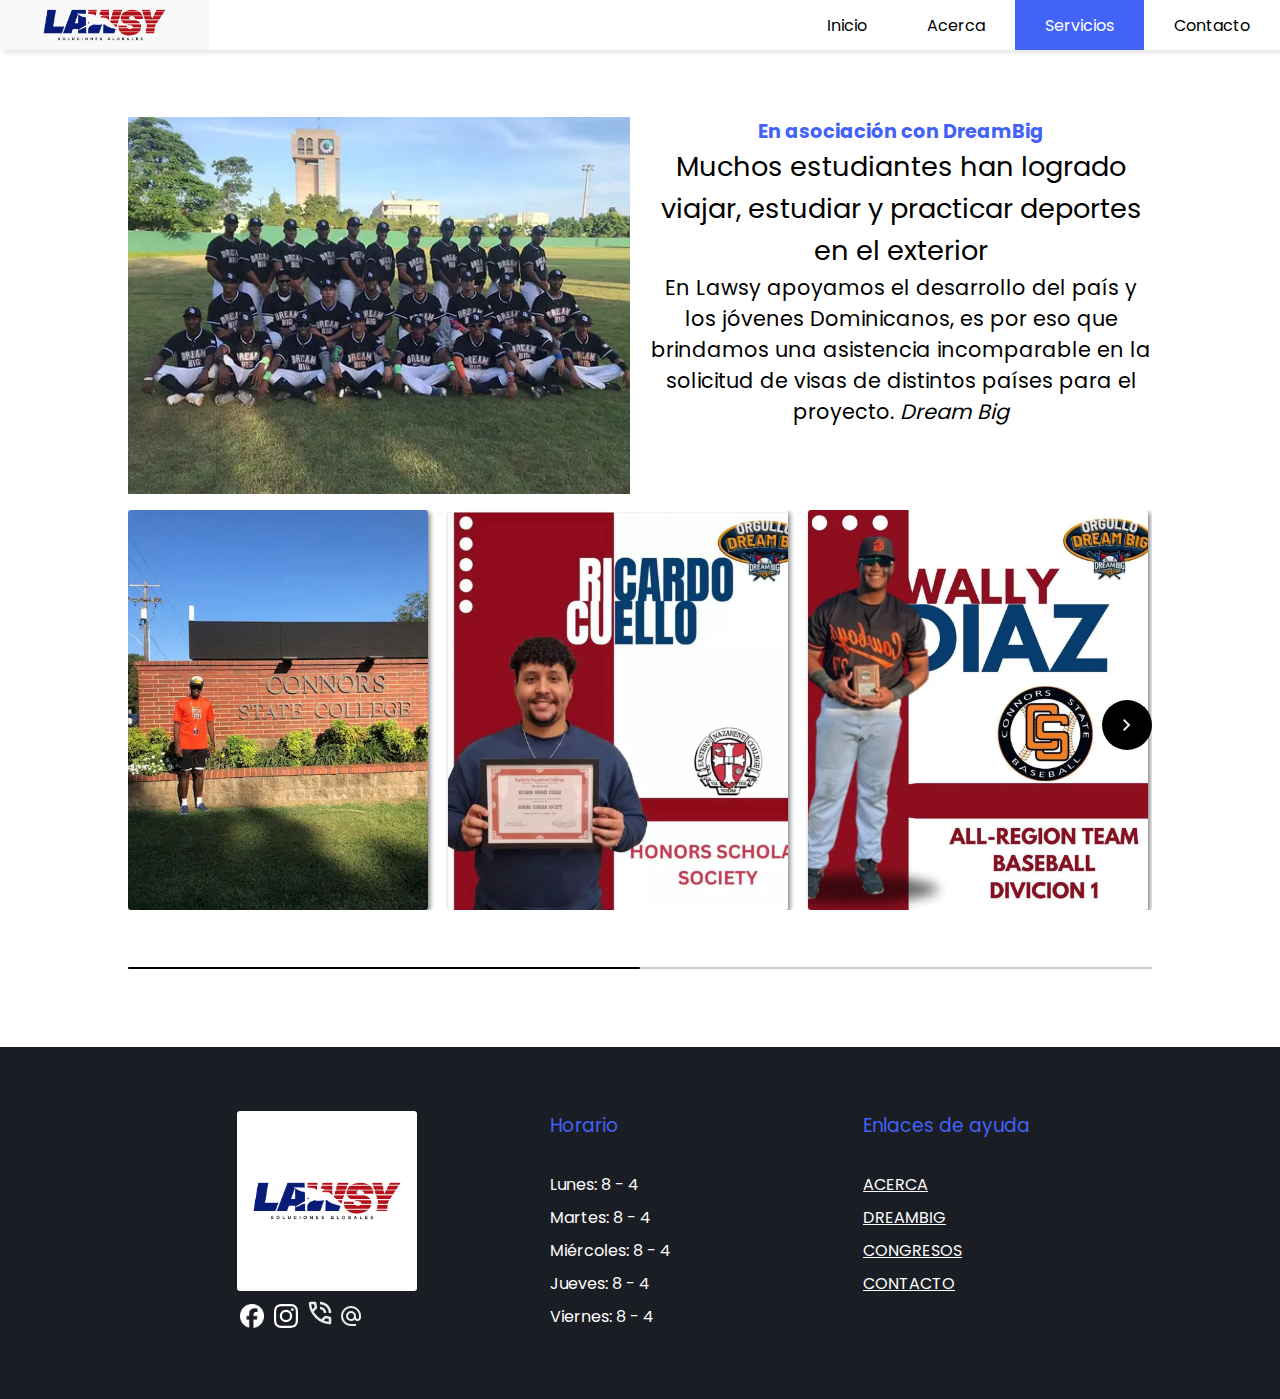
<file: dreambig/index.html>
<!DOCTYPE html>
<html lang="es">
	<head>
		<meta charset="UTF-8" />
		<meta name="viewport" content="width=device-width, initial-scale=1.0" />
		<link rel="stylesheet" href="/css/main.css" />
		<link rel="icon" type="image/x-icon" href="/imgs/favicon/favicon.ico" />
		<meta
			name="description"
			content="Los expertos en servicios migratorios mas confiables de Republica Dominicana"
		/>
		<script type="module" src="/js/app.js" defer></script>
		<title>DreamBig & Lawsy Servicios Globales</title>
	</head>
	<body>
		<header id="header" class="header">
			<div class="container-fluid">
				<nav class="nav">
					<menu class="sidebar">
						<li onclick="hideSidebar()">
							<a href="#"
								><svg
									xmlns="http://www.w3.org/2000/svg"
									height="30px"
									viewBox="0 -960 960 960"
									width="30px"
									fill="#fff"
								>
									<path
										d="M647-440H160v-80h487L423-744l57-56 320 320-320 320-57-56 224-224Z"
									/></svg
							></a>
						</li>
						<li><a href="/">Inicio</a></li>
						<li class="selected-page"><a href="/acerca">Acerca</a></li>
						<li class="dropdown" id="dropdown">
							<a href="#" onclick="collapseMenu()">
								Servicios
								<span class="chevron"></span>
							</a>
							<ul class="service-submenu" id="service-submenu">
								<li><a href="/congresos">Congresos</a></li>
								<li><a href="/dreambig">Dream Big</a></li>
							</ul>
						</li>
						<li><a href="/contacto">Contacto</a></li>
					</menu>
					<menu class="menu-items">
						<li>
							<a href="/"
								><img
									src="/assets/images/logo.webp"
									alt="Lawsy Logo"
									height="60"
							/></a>
						</li>
						<li class="hideOnMobile">
							<a href="/">Inicio</a>
						</li>
						<li class="hideOnMobile">
							<a href="/acerca">Acerca</a>
						</li>
						<li class="hideOnMobile selected-page">
							<a href="#">Servicios</a>
							<ul class="submenu">
								<li>
									<a href="/congresos"
										><span
											><img
												src="/assets/icons/interpreter.svg"
												alt="Interpreter icon"
										/></span>
										Congresos</a
									>
								</li>
								<li>
									<a href="/dreambig">
										<span
											><img
												src="/assets/icons/baseball.svg"
												alt="baseball icon"
										/></span>
										DreamBig</a
									>
								</li>
							</ul>
						</li>
						<li class="hideOnMobile">
							<a href="/contacto">Contacto</a>
						</li>
						<li class="menu-button" onclick="showSidebar()">
							<a href="#"
								><svg
									xmlns="http://www.w3.org/2000/svg"
									height="30px"
									viewBox="0 -960 960 960"
									width="30px"
									fill="inherit"
								>
									<path
										d="M280-600v-80h560v80H280Zm0 160v-80h560v80H280Zm0 160v-80h560v80H280ZM160-600q-17 0-28.5-11.5T120-640q0-17 11.5-28.5T160-680q17 0 28.5 11.5T200-640q0 17-11.5 28.5T160-600Zm0 160q-17 0-28.5-11.5T120-480q0-17 11.5-28.5T160-520q17 0 28.5 11.5T200-480q0 17-11.5 28.5T160-440Zm0 160q-17 0-28.5-11.5T120-320q0-17 11.5-28.5T160-360q17 0 28.5 11.5T200-320q0 17-11.5 28.5T160-280Z"
									/></svg
							></a>
						</li>
					</menu>
				</nav>
			</div>
		</header>
		<main id="main" class="main">
			<section class="dream-big">
				<div class="container">
					<div class="dream-big-content">
						<img
							class="dream-big-banner"
							src="/assets/images/dream-baseball.webp"
							alt="baseball kid"
						/>
						<div class="dream-big-text">
							<h2>En asociación con DreamBig</h2>
							<h3>
								Muchos estudiantes han logrado viajar, estudiar y practicar
								deportes en el exterior
							</h3>
							<p>
								En Lawsy apoyamos el desarrollo del país y los jóvenes
								Dominicanos, es por eso que brindamos una asistencia
								incomparable en la solicitud de visas de distintos países para
								el proyecto.
								<em>Dream Big</em>
							</p>
						</div>
					</div>
					<div class="slider-container">
						<button id="prev-slide" class="slide-button">
							<img
								src="/assets/icons/chevron-left.svg"
								alt="chevron left icon"
							/>
						</button>
						<div class="image-list">
							<img
								class="image-item"
								src="/assets/images/sport1.webp"
								alt="Estudiante en Connors State College"
							/>
							<img
								class="image-item"
								src="/assets/images/sport2.webp"
								alt="Dream Big deportista Ricardo Cuello"
							/>
							<img
								class="image-item"
								src="/assets/images/sport3.webp"
								alt="Dream Big deportista Wally Diaz"
							/>
							<img
								class="image-item"
								src="/assets/images/sport4.webp"
								alt="Mujer orgullosa con bandera Dominicana"
							/>
							<img
								class="image-item"
								src="/assets/images/sport5.webp"
								alt="Dream Big estudiantes en Eastern Nazarene College"
							/>
							<img
								class="image-item"
								src="/assets/images/sport6.webp"
								alt="Estudiantes en University of the Cumberlands"
							/>
						</div>
						<button id="next-slide" class="slide-button">
							<img
								src="/assets/icons/chevron-right.svg"
								alt="chevron left icon"
							/>
						</button>
					</div>
					<div class="slider-scrollbar">
						<div class="scrollbar-track">
							<div class="scrollbar-thumb"></div>
						</div>
					</div>
				</div>
			</section>
		</main>

		<footer>
			<div class="footer_info container">
				<div class="logo-footer">
					<img
						class="logo"
						src="/assets/images/logo.webp"
						height="100px"
						alt="Lawsy Logo"
					/>
					<div class="main_social">
						<a href="https://wa.me/message/YUVWBEXURGCOJ1">
							<img
								src="/assets/icons/Facebook_Logo_Secondary.png"
								alt="whatsapp icon"
								height="24px"
							/>
						</a>
						<a href="https://www.instagram.com/lawsy_sg/?hl=es">
							<img
								src="/assets/icons/Instagram_Glyph_White.svg"
								alt="instagram icon"
								height="24px"
							/>
						</a>
						<a href="tel:829-871-2080">
							<img
								src="/imgs/call-icon.svg"
								alt="PHONE icon"
								width="30"
								height="30"
							/>
						</a>
						<a href="mailto:w.rodriguez@lawsysg.com">
							<svg
								xmlns="http://www.w3.org/2000/svg"
								height="24px"
								viewBox="0 -960 960 960"
								width="24px"
								fill="#e8eaed"
							>
								<path
									d="M480-80q-83 0-156-31.5T197-197q-54-54-85.5-127T80-480q0-83 31.5-156T197-763q54-54 127-85.5T480-880q83 0 156 31.5T763-763q54 54 85.5 127T880-480v58q0 59-40.5 100.5T740-280q-35 0-66-15t-52-43q-29 29-65.5 43.5T480-280q-83 0-141.5-58.5T280-480q0-83 58.5-141.5T480-680q83 0 141.5 58.5T680-480v58q0 26 17 44t43 18q26 0 43-18t17-44v-58q0-134-93-227t-227-93q-134 0-227 93t-93 227q0 134 93 227t227 93h200v80H480Zm0-280q50 0 85-35t35-85q0-50-35-85t-85-35q-50 0-85 35t-35 85q0 50 35 85t85 35Z"
								/>
							</svg>
						</a>
					</div>
				</div>
				<div class="schedules">
					<h3>Horario</h3>
					<ul class="schedule">
						<li>Lunes: 8 - 4</li>
						<li>Martes: 8 - 4</li>
						<li>Miércoles: 8 - 4</li>
						<li>Jueves: 8 - 4</li>
						<li>Viernes: 8 - 4</li>
					</ul>
				</div>
				<div class="helful-links">
					<h3>Enlaces de ayuda</h3>
					<ul class="schedule">
						<li><a href="/acerca">ACERCA</a></li>
						<li><a href="/dreambig">DREAMBIG</a></li>
						<li><a href="/congresos">CONGRESOS</a></li>
						<li><a href="/contacto">CONTACTO</a></li>
					</ul>
				</div>
			</div>
		</footer>
	</body>
</html>
</file>
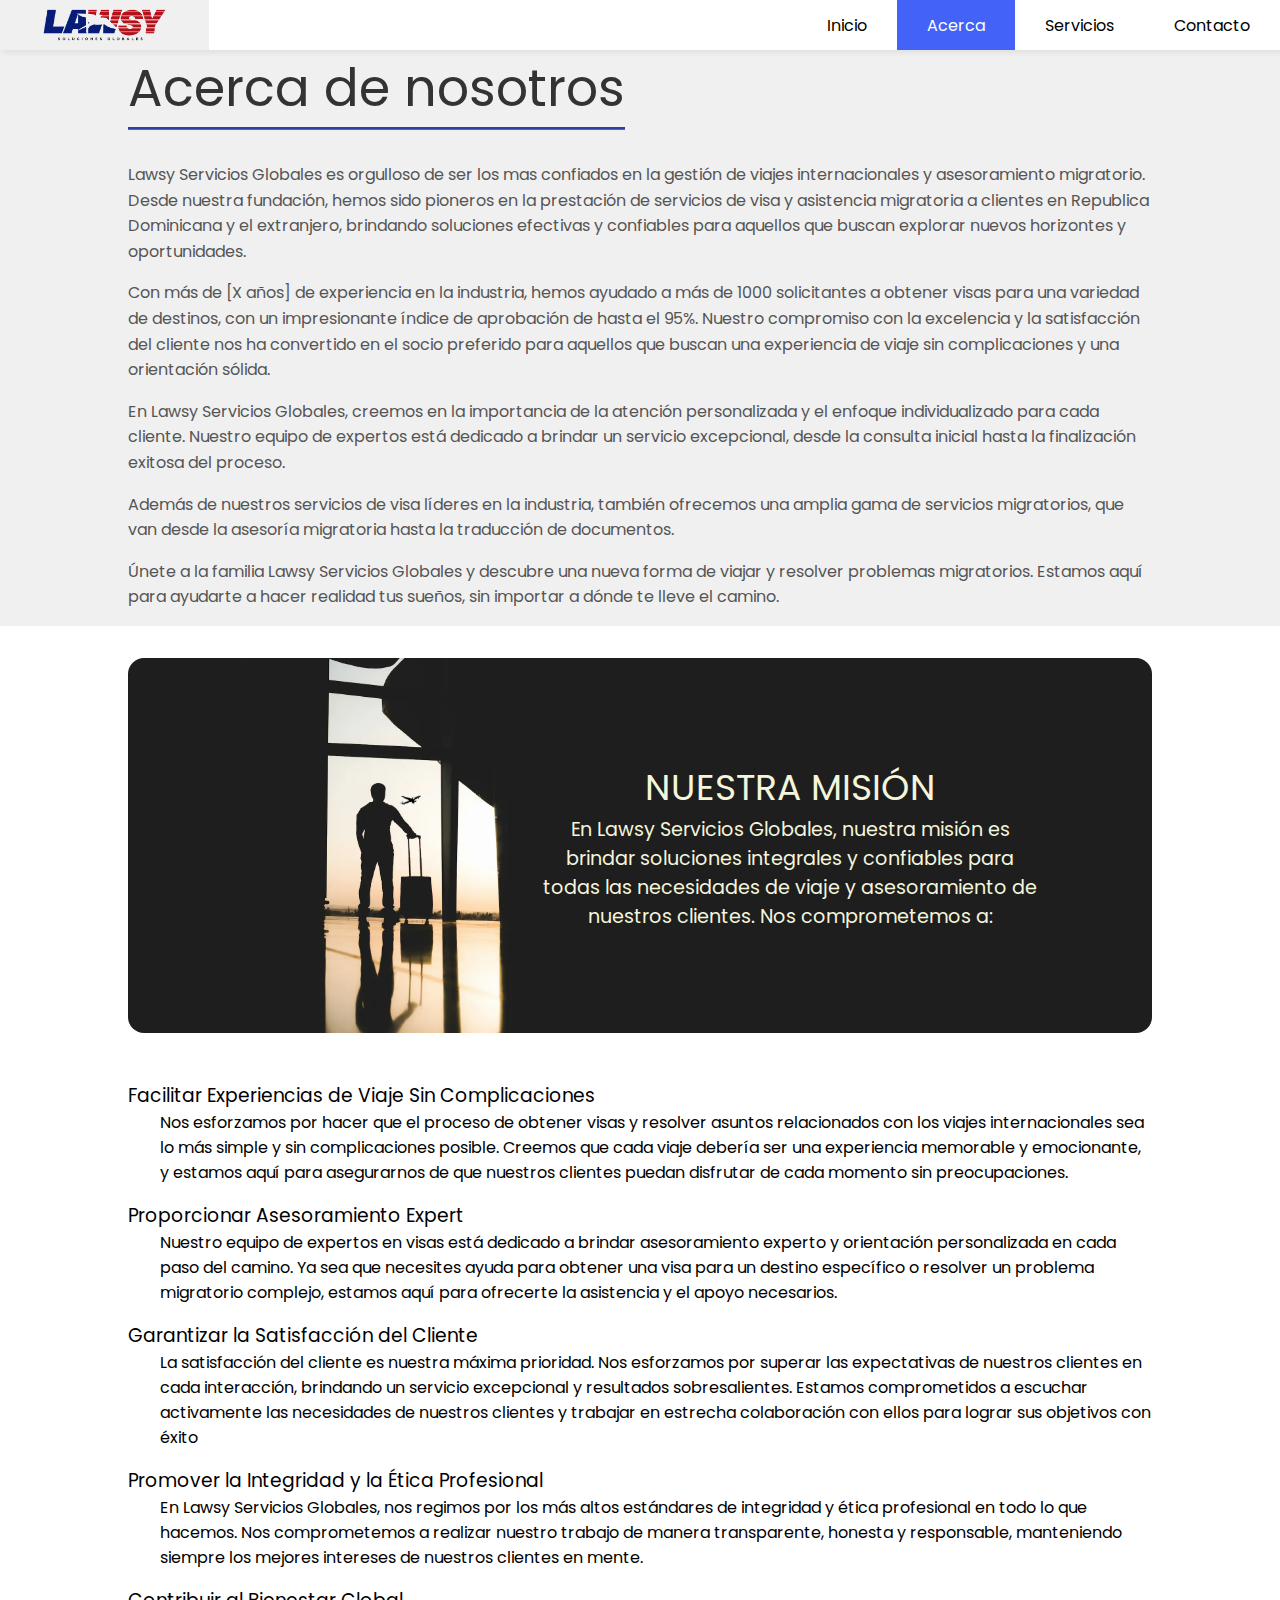
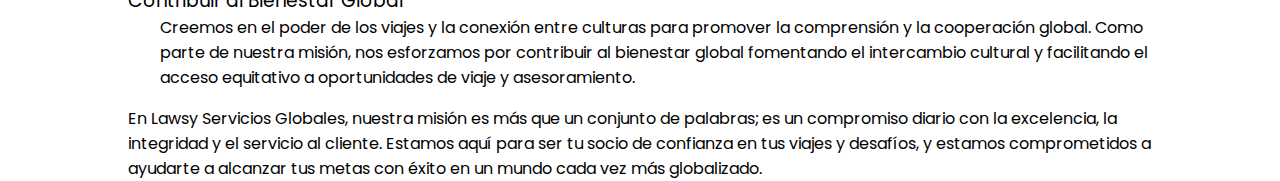
<file: pages/acerca.html>
<!DOCTYPE html>
<html lang="es">
	<head>
		<meta charset="UTF-8" />
		<meta name="viewport" content="width=device-width, initial-scale=1.0" />
		<link rel="stylesheet" href="/css/style.css" />
		<link rel="icon" type="image/x-icon" href="imgs/favicon/favicon.ico" />
		<meta
			name="description"
			content="Los expertos en servicios migratorios mas confiables de Republica Dominicana"
		/>
		<script type="module" src="/js/app.js" defer></script>
		<title>Acerca | Lawsy Servicios Globales</title>
	</head>
	<body>
		<header id="header" class="header">
			<div class="container-fluid">
				<nav class="nav">
					<menu class="sidebar">
						<li onclick="hideSidebar()">
							<a href="#"
								><svg
									xmlns="http://www.w3.org/2000/svg"
									height="30px"
									viewBox="0 -960 960 960"
									width="30px"
									fill="inherit"
								>
									<path
										d="M647-440H160v-80h487L423-744l57-56 320 320-320 320-57-56 224-224Z"
									/></svg
							></a>
						</li>
						<li><a href="/">Inicio</a></li>
						<li class="selected-page">
							<a href="/pages/acerca.html">Acerca</a>
						</li>
						<li><a href="/pages/servicios.html">Servicios</a></li>
						<li><a href="/pages/contacto.html">Contacto</a></li>
					</menu>
					<menu class="menu-items">
						<li>
							<a href="/"
								><img
									src="/assets/images/logo.webp"
									alt="Lawsy Logo"
									height="60"
							/></a>
						</li>
						<li class="hideOnMobile">
							<a href="/">Inicio</a>
						</li>
						<li class="hideOnMobile">
							<a href="/pages/acerca.html" class="selected-page">Acerca</a>
						</li>
						<li class="hideOnMobile">
							<a href="/pages/servicios.html">Servicios</a>
						</li>
						<li class="hideOnMobile">
							<a href="/pages/contacto.html">Contacto</a>
						</li>
						<li class="menu-button" onclick="showSidebar()">
							<a href="#"
								><svg
									xmlns="http://www.w3.org/2000/svg"
									height="30px"
									viewBox="0 -960 960 960"
									width="30px"
									fill="inherit"
								>
									<path
										d="M280-600v-80h560v80H280Zm0 160v-80h560v80H280Zm0 160v-80h560v80H280ZM160-600q-17 0-28.5-11.5T120-640q0-17 11.5-28.5T160-680q17 0 28.5 11.5T200-640q0 17-11.5 28.5T160-600Zm0 160q-17 0-28.5-11.5T120-480q0-17 11.5-28.5T160-520q17 0 28.5 11.5T200-480q0 17-11.5 28.5T160-440Zm0 160q-17 0-28.5-11.5T120-320q0-17 11.5-28.5T160-360q17 0 28.5 11.5T200-320q0 17-11.5 28.5T160-280Z"
									/></svg
							></a>
						</li>
					</menu>
				</nav>
			</div>
		</header>
		<main class="container-fluid fade-in service-main">
			<section class="container-fluid about-intro">
				<div class="service-content container">
					<h1>Acerca de nosotros</h1>
					<div class="column">
						<p>
							Lawsy Servicios Globales es orgulloso de ser los mas confiados en
							la gestión de viajes internacionales y asesoramiento migratorio.
							Desde nuestra fundación, hemos sido pioneros en la prestación de
							servicios de visa y asistencia migratoria a clientes en Republica
							Dominicana y el extranjero, brindando soluciones efectivas y
							confiables para aquellos que buscan explorar nuevos horizontes y
							oportunidades.
						</p>
						<p>
							Con más de [X años] de experiencia en la industria, hemos ayudado
							a más de 1000 solicitantes a obtener visas para una variedad de
							destinos, con un impresionante índice de aprobación de hasta el
							95%. Nuestro compromiso con la excelencia y la satisfacción del
							cliente nos ha convertido en el socio preferido para aquellos que
							buscan una experiencia de viaje sin complicaciones y una
							orientación sólida.
						</p>
					</div>
					<p>
						En Lawsy Servicios Globales, creemos en la importancia de la
						atención personalizada y el enfoque individualizado para cada
						cliente. Nuestro equipo de expertos está dedicado a brindar un
						servicio excepcional, desde la consulta inicial hasta la
						finalización exitosa del proceso.
					</p>
					<p>
						Además de nuestros servicios de visa líderes en la industria,
						también ofrecemos una amplia gama de servicios migratorios, que van
						desde la asesoría migratoria hasta la traducción de documentos.
					</p>
					<p>
						Únete a la familia Lawsy Servicios Globales y descubre una nueva
						forma de viajar y resolver problemas migratorios. Estamos aquí para
						ayudarte a hacer realidad tus sueños, sin importar a dónde te lleve
						el camino.
					</p>
				</div>
			</section>
			<section class="mission container">
				<div class="intro">
					<img
						src="/assets/images/traveler.webp"
						alt="Lawsy Servicios Globales"
					/>
					<div class="intro-content">
						<h2>NUESTRA MISIÓN</h2>
						<p>
							En Lawsy Servicios Globales, nuestra misión es brindar soluciones
							integrales y confiables para todas las necesidades de viaje y
							asesoramiento de nuestros clientes. Nos comprometemos a:
						</p>
					</div>
				</div>

				<div class="mission-content">
					<ul>
						<li>
							<h3>Facilitar Experiencias de Viaje Sin Complicaciones</h3>
							<p>
								Nos esforzamos por hacer que el proceso de obtener visas y
								resolver asuntos relacionados con los viajes internacionales sea
								lo más simple y sin complicaciones posible. Creemos que cada
								viaje debería ser una experiencia memorable y emocionante, y
								estamos aquí para asegurarnos de que nuestros clientes puedan
								disfrutar de cada momento sin preocupaciones.
							</p>
						</li>
						<li>
							<h3>Proporcionar Asesoramiento Expert</h3>
							<p>
								Nuestro equipo de expertos en visas está dedicado a brindar
								asesoramiento experto y orientación personalizada en cada paso
								del camino. Ya sea que necesites ayuda para obtener una visa
								para un destino específico o resolver un problema migratorio
								complejo, estamos aquí para ofrecerte la asistencia y el apoyo
								necesarios.
							</p>
						</li>
						<li>
							<h3>Garantizar la Satisfacción del Cliente</h3>
							<p>
								La satisfacción del cliente es nuestra máxima prioridad. Nos
								esforzamos por superar las expectativas de nuestros clientes en
								cada interacción, brindando un servicio excepcional y resultados
								sobresalientes. Estamos comprometidos a escuchar activamente las
								necesidades de nuestros clientes y trabajar en estrecha
								colaboración con ellos para lograr sus objetivos con éxito
							</p>
						</li>
						<li>
							<h3>Promover la Integridad y la Ética Profesional</h3>
							<p>
								En Lawsy Servicios Globales, nos regimos por los más altos
								estándares de integridad y ética profesional en todo lo que
								hacemos. Nos comprometemos a realizar nuestro trabajo de manera
								transparente, honesta y responsable, manteniendo siempre los
								mejores intereses de nuestros clientes en mente.
							</p>
						</li>
						<li>
							<h3>Contribuir al Bienestar Global</h3>
							<p>
								Creemos en el poder de los viajes y la conexión entre culturas
								para promover la comprensión y la cooperación global. Como parte
								de nuestra misión, nos esforzamos por contribuir al bienestar
								global fomentando el intercambio cultural y facilitando el
								acceso equitativo a oportunidades de viaje y asesoramiento.
							</p>
						</li>
					</ul>
					<p>
						En Lawsy Servicios Globales, nuestra misión es más que un conjunto
						de palabras; es un compromiso diario con la excelencia, la
						integridad y el servicio al cliente. Estamos aquí para ser tu socio
						de confianza en tus viajes y desafíos, y estamos comprometidos a
						ayudarte a alcanzar tus metas con éxito en un mundo cada vez más
						globalizado.
					</p>
				</div>
			</section>
		</main>
	</body>
</html>
</file>
<file: css/main.css>
@charset "UTF-8";
@font-face {
  font-family: "Poppins";
  src: url("/fonts/Poppins-Regular.ttf") format("truetype");
  font-weight: normal;
}
@font-face {
  font-family: "Poppins";
  src: url("/fonts/Poppins-Light.ttf") format("truetype");
  font-weight: 100;
}
@font-face {
  font-family: "Poppins";
  src: url("/fonts/Poppins-Bold.ttf") format("truetype"); /* Assuming you have a bold variant font file */
  font-weight: bold;
}
* {
  bottom: 0;
  padding: 0;
  margin: 0;
  box-sizing: border-box;
  font-family: "Poppins";
  font-weight: normal;
  scroll-behavior: smooth;
}

a {
  text-decoration: none;
}

li {
  list-style: none;
}

button {
  border: 0;
}

.container-fluid {
  width: 100%;
}

.container {
  max-width: 1024px;
  width: 100%;
  margin: 0 auto;
}

.half-width {
  width: 50%;
}

.hidden {
  display: none;
}

.header {
  display: flex;
}
.header .container-fluid {
  display: flex;
  justify-content: space-between;
}
.header .container-fluid .nav {
  flex-grow: 1;
  background-color: white;
  box-shadow: 3px 3px 5px rgba(0, 0, 0, 0.1);
}
.header .container-fluid .nav .menu-items {
  width: 100%;
  display: flex;
  justify-content: flex-end;
  align-items: center;
}
.header .container-fluid .nav .menu-items .selected-page {
  background-color: #4362f8;
  color: white !important;
}
.header .container-fluid .nav .menu-items .selected-page a:hover {
  background-color: #4362f8;
  color: white !important;
}
.header .container-fluid .nav li {
  position: relative;
  height: 50px;
}
.header .container-fluid .nav li:hover .submenu {
  opacity: 1;
  transform: translateY(0);
}
.header .container-fluid .nav li .submenu {
  display: grid;
  text-align: start;
  justify-content: start;
  gap: 0.5rem;
  opacity: 0;
  transform: translateY(-150%);
  transition: opacity 0.3s ease-in-out;
  top: 48px;
  background-color: rgb(27, 28, 30);
  border-radius: 0.3rem;
  z-index: 600;
  color: white;
  position: absolute;
  height: fit-content;
}
.header .container-fluid .nav li .submenu a {
  padding: 0.5rem;
  border-radius: 0.2rem;
}
.header .container-fluid .nav li .submenu span {
  margin-right: 0.5rem;
}
.header .container-fluid .nav li a {
  height: 100%;
  padding: 0 30px;
  display: flex;
  align-items: center;
  color: inherit;
  transition: background-color 0.2s ease-in-out;
}
.header .container-fluid .nav li a:hover {
  background-color: rgba(240, 240, 240, 0.4196078431);
}
.header .container-fluid .nav li:first-child {
  margin-right: auto;
}
.header .container-fluid .nav .sidebar {
  position: fixed;
  top: 0;
  right: 0;
  min-height: 100vh;
  min-width: 250px;
  z-index: 999;
  background-color: rgb(33, 31, 31);
  color: white;
  backdrop-filter: blur(10px);
  box-shadow: -10px 0 10px rgba(0, 0, 0, 0.1);
  display: none;
  flex-direction: column;
  align-items: flex-start;
  justify-content: flex-start;
}
.header .container-fluid .nav .sidebar a {
  min-height: 50px;
}
.header .container-fluid .nav .sidebar .dropdown {
  position: relative;
  display: flex;
  height: fit-content;
  flex-direction: column;
  align-items: center;
}
.header .container-fluid .nav .sidebar .dropdown .service-submenu {
  display: none;
  width: 100%;
}
.header .container-fluid .nav .sidebar .dropdown .service-submenu li a {
  display: flex;
  padding-left: 3rem;
  width: 100%;
}
.header .container-fluid .nav .sidebar .dropdown .service-submenu.open {
  display: block;
}
.header .container-fluid .nav .sidebar .dropdown .chevron {
  transition: transform 0.3s ease-in-out;
  background-image: url("/imgs/chevron.svg");
  background-position: center;
  background-size: cover;
  transform: rotate(180deg);
  color: white;
  width: 24px;
  height: 24px;
}
.header .container-fluid .nav .sidebar li {
  width: 100%;
}
.header .container-fluid .nav .sidebar li a {
  display: flex;
  gap: 1rem;
  width: 100%;
}

.menu-button {
  display: none;
}

@media screen and (max-width: 768px) {
  .hideOnMobile {
    display: none;
  }
  .menu-button {
    display: block;
  }
}
@media screen and (max-width: 400px) {
  .sidebar {
    width: 100%;
  }
}
footer {
  background-color: #1a1d23;
  padding: 4rem 1rem;
  color: white;
}
footer .main_social img {
  width: 30px;
  color: white;
  transition: opacity 0.1s ease-in-out;
}
footer .footer_info {
  text-align: start;
  display: flex;
  justify-content: space-evenly;
  align-items: start;
  gap: 1.5rem;
  flex-wrap: wrap;
}
footer .footer_info .logo-footer {
  max-width: 420px;
}
footer .footer_info .logo-footer img {
  object-fit: contain;
}
footer .footer_info .logo-footer .logo {
  max-width: 180px;
  min-height: 180px;
  object-fit: contain;
  background-color: rgb(255, 255, 255);
  border-radius: 3px;
}
footer .footer-cols {
  display: flex;
  flex-wrap: wrap;
  gap: 1rem;
  align-items: start;
}
footer h3 {
  margin-bottom: 2rem;
  color: #4362f8;
}
footer ul {
  min-width: 180px;
  display: flex;
  flex-direction: column;
  gap: 0.5rem;
}
footer li {
  list-style: none;
  text-align: start;
}
footer li a {
  color: white;
  text-decoration: underline;
}

.banner {
  height: fit-content;
  position: relative;
  padding: clamp(1.25rem, 4vw, 2.25rem) clamp(1.25rem, 4vw, 1.25rem);
  background-color: rgba(161, 165, 203, 0.1137254902);
}
.banner .overlay {
  position: absolute;
  z-index: 3;
  top: 0;
  left: 0;
  background: rgba(255, 255, 255, 0.25);
  box-shadow: 3px 5px 10px 0 rgba(31, 38, 135, 0.37);
  backdrop-filter: blur(4px);
  -webkit-backdrop-filter: blur(4px);
  height: 100%;
  width: 100%;
}
.banner .main-background {
  position: absolute;
  z-index: 2;
  opacity: 0.3;
  top: 0;
  left: 0;
  position: absolute;
  top: 0;
  left: 0;
  background-image: url("/assets/images/airplane.webp");
  background-position: top;
  background-size: cover;
  height: 100%;
  width: 100%;
}
.banner .container {
  width: 100% !important;
  display: flex;
  flex-direction: column;
  gap: 1rem;
}
.banner .container h1 {
  z-index: 8;
  font-size: clamp(1.25rem, 4vw, 2.25rem);
  font-weight: bolder;
  color: rgb(37, 36, 36);
  text-align: center;
}
.banner .container .world-map {
  width: fit-content;
  margin: 0 auto;
  z-index: 8;
  position: relative;
}
.banner .container .world-map img {
  opacity: 0.5;
  width: 100%;
  max-width: 1000px;
  max-height: 700px;
  margin: 0 auto;
  height: 100%;
  object-fit: contain;
}
.banner .container .world-map .pin {
  background-color: #9a2626;
  position: absolute;
  border-radius: 50%;
  width: 0.7rem;
  height: 0.7rem;
  animation: pulse ease-in-out infinite;
}
.banner .container .world-map .pin::before {
  content: "";
  background: #9a2626;
  position: absolute;
  top: 50%;
  left: 50%;
  transform: translate(-50%, -50%);
  width: 100%;
  height: 100%;
  border-radius: 50%;
  animation: pulse 1.3s ease-in-out infinite;
}
.banner .container .world-map .pin span {
  cursor: pointer;
  display: inline-block;
  white-space: nowrap;
  position: absolute;
  left: 0.8rem;
  top: 50%;
  transform: translateY(-50%);
  background: #2b2b2b;
  color: #fff;
  border-radius: 3rem;
  height: fit-content;
  padding: 0.3rem 0.6rem;
  font-size: clamp(0.5rem, 1vw, 1.3rem);
  transition: opacity 0.1s ease-in-out;
}
.banner .container .world-map .pin span:hover {
  opacity: 0.8;
}
.banner .container .world-map .selected span {
  background: #4362f8 !important;
}
.banner .container .world-map .usa {
  top: 50%;
  left: 21%;
}
.banner .container .world-map .canada {
  top: 40%;
  left: 15%;
}
.banner .container .world-map .europa {
  top: 40%;
  left: 55%;
}
.banner .container .world-map .united-kingdom {
  top: 38%;
  left: 46%;
}
.banner .container .world-map .united-kingdom span {
  transform: translateX(-115%) translateY(-15px);
}
.banner .container .world-map .netherlands {
  top: 44%;
  left: 46%;
}
.banner .container .world-map .china {
  top: 50%;
  left: 75%;
}
.banner .container .world-map .chile {
  top: 79%;
  left: 27.5%;
}
.banner .container .world-map .chile span {
  transform: translateX(-130%) translateY(-15px);
}
.banner .container .world-map .argentina {
  top: 83%;
  left: 28.5%;
}
.banner .container .world-map .dominican {
  top: 59.5%;
  left: 26.8%;
}

@media screen and (max-width: 420px) {
  .banner .container .world-map .pin {
    padding: 0;
  }
  .banner .container .world-map .usa {
    top: 50%;
    left: 21%;
  }
  .banner .container .world-map .canada {
    top: 40%;
    left: 15%;
  }
  .banner .container .world-map .europa {
    top: 37%;
    left: 55%;
  }
  .banner .container .world-map .netherlands {
    top: 44%;
    left: 46%;
  }
  .banner .container .world-map .china {
    top: 50%;
    left: 75%;
  }
  .banner .container .world-map .chile {
    top: 75%;
    left: 27.5%;
  }
  .banner .container .world-map .argentina {
    top: 83%;
    left: 28.5%;
  }
  .banner .container .world-map .dominican {
    top: 59.5%;
    left: 26.8%;
  }
}
@keyframes pulse {
  100% {
    opacity: 0;
    transform: translate(-50%, -50%) scale(2.5);
  }
}
.services .container h3 {
  font-size: clamp(1.25rem, 4vw, 2.25rem);
}
.services .container .service-content {
  max-width: 100vw;
  position: relative;
  overflow-x: hidden;
  padding: 2rem 1rem;
  text-align: start;
}
.services .container .service-content .panels {
  opacity: 0;
  flex-grow: 0;
  position: absolute;
  left: -999%;
  display: grid;
  grid-template-columns: 1fr auto;
  gap: 1rem;
  transition: left 0.5s ease-in-out;
}
.services .container .service-content .place-title {
  grid-column: span 2;
  justify-content: center;
  display: flex;
  flex-direction: column;
  gap: 0.5rem;
  align-items: center;
  padding-bottom: 1rem;
}
.services .container .service-content .place-title img {
  width: 60px;
  height: 60px;
  border-radius: 10rem;
  object-fit: cover;
}
.services .container .service-content .l-panel {
  font-size: clamp(1.25rem, 4vw, 1.25rem);
  display: grid;
  gap: 1.25rem;
}
.services .container .service-content .r-panel {
  max-width: 500px;
}
.services .container .service-content .r-panel ul {
  display: grid;
  gap: 0.5rem;
}
.services .container .service-content .r-panel ul li {
  display: flex;
  gap: 0.5rem;
  box-shadow: none;
  display: flex;
  align-items: center;
}
.services .container .panels.active {
  position: relative;
  left: 0;
  opacity: 1;
  animation: fade linear both;
  animation-timeline: view();
  animation-range: entry 50% cover 50%;
}

@media screen and (max-width: 950px) {
  .services .container .service-content .panels {
    grid-template-columns: 1fr;
  }
  .services .container .service-content .panels .place-title {
    grid-column: span 1;
  }
  .services .container .service-content .panels .l-panel {
    max-width: 100%;
    font-size: clamp(1.25rem, 4vw, 1.25rem);
  }
  .services .container .service-content .panels .r-panel {
    max-width: none;
    margin: 0;
    font-size: clamp(1.25rem, 4vw, 1.25rem);
  }
}
@keyframes fade {
  from {
    opacity: 0;
  }
  to {
    opacity: 1;
  }
}
.milestone {
  margin: 5rem auto;
}
.milestone .container {
  display: grid;
  gap: 3rem;
}
.milestone .container .text h2 {
  font-size: clamp(1.25rem, 4vw, 1.25rem);
  text-align: center;
  color: #4362f8;
}
.milestone .container .text h3 {
  font-size: clamp(1.25rem, 4vw, 2.25rem);
  max-width: 700px;
  margin: 0 auto;
  text-align: center;
}
.milestone .container .text p {
  max-width: 600px;
  margin: 0 auto;
  text-align: center;
}

.congress-banner {
  max-width: 1024px;
  margin: 0 auto;
  padding: clamp(1.25rem, 4vw, 1.25rem);
  display: grid;
  grid-template-columns: repeat(2, 1fr);
  gap: clamp(1.25rem, 4vw, 1.25rem);
}
.congress-banner .congress-image {
  width: 100%;
  overflow: hidden;
}
.congress-banner .congress-image img {
  max-width: 100%;
  border-radius: 0.2rem;
}
.congress-banner .congress-content {
  display: flex;
  flex-direction: column;
  gap: 0.5rem;
}
.congress-banner .congress-content img {
  height: 30px;
}
.congress-banner .congress-content h2 {
  font-size: 1.7rem;
  color: #4362f8;
}
.congress-banner .congress-content h3 {
  font-size: 1.9rem;
}

@media screen and (max-width: 790px) {
  .congress-banner {
    grid-template-columns: repeat(1, 1fr);
  }
}
.wave {
  --size: 50px;
  mask: radial-gradient(var(--size) at 50% 0%, rgba(0, 0, 0, 0) 99%, red 101%) 50% var(--size)/calc(4 * var(--size)) 100% repeat-x;
}

.service-main {
  display: grid;
}
.service-main .service-content {
  background-color: #21d4fd;
  border-bottom-left-radius: 50% 80px;
  border-bottom-right-radius: 50% 80px;
  background-image: linear-gradient(19deg, #21d4fd 0%, #b721ff 100%);
  display: grid;
  grid-template-columns: auto auto;
  justify-content: center;
  gap: 1rem;
  padding: 4rem 1rem;
  color: white;
}
.service-main .service-content img {
  max-width: 600px;
  width: 100%;
  display: flex;
  justify-content: end;
  object-fit: cover;
  border-radius: 0.3rem;
  box-shadow: 3px 5px 4px rgba(0, 0, 0, 0.193);
}
.service-main .service-content p {
  max-width: 700px;
  line-height: 1.6;
  padding-bottom: 1rem;
}
.service-main .service-content h1 {
  font-size: clamp(1.25rem, 4vw, 4.25rem);
  margin-bottom: 2rem;
  width: fit-content;
  font-weight: bold;
}
.service-main .experience {
  padding: 4rem 1rem 1rem;
  display: flex;
  flex-wrap: wrap;
  text-align: start;
}
.service-main .experience .experience-content {
  display: grid;
  gap: 1rem;
}
.service-main .experience h2 {
  font-size: clamp(1.25rem, 4vw, 2.25rem);
}
.service-main .experience p {
  max-width: none;
}
.service-main .mission {
  padding: 1rem;
  text-align: left;
}
.service-main .mission p {
  max-width: none;
}
.service-main .mission .intro {
  border-radius: 1rem;
}
.service-main .mission .intro img {
  width: 100%;
  border-radius: 5px;
  box-shadow: 3px 5px 4px rgba(0, 0, 0, 0.325);
  position: relative;
}
.service-main .mission .intro .intro-content h2 {
  font-size: clamp(1.25rem, 4vw, 2.25rem);
  width: 100%;
}
.service-main .mission .intro .intro-content p {
  font-size: 1.2rem;
  max-width: none;
}
.service-main .mission .mission-content ul {
  display: grid;
  gap: 1rem;
  padding: 1rem 0;
}
.service-main .mission .mission-content ul li {
  list-style-type: disc;
}
.service-main .mission .mission-content ul li h3 {
  font-weight: bold;
}
.service-main .mission .mission-content ul li p {
  margin-left: 2rem;
  max-width: none;
}

@media screen and (max-width: 1020px) {
  .service-main .service-content {
    grid-template-columns: 1fr;
    justify-content: center;
  }
}
/* Estilos para dispositivos pequeños */
/* Estilos para la imagen */
.image-container {
  text-align: center;
  margin-bottom: 20px;
}

.image-container img {
  max-width: 100%;
  border-radius: 10px;
  box-shadow: 0px 0px 10px rgba(0, 0, 0, 0.1);
}

.main-page-congress {
  padding: 5rem clamp(1.25rem, 4vw, 1.25rem);
  margin-bottom: clamp(1.25rem, 4vw, 4.25rem);
  padding: clamp(1.25rem, 4vw, 2.25rem) clamp(1.25rem, 4vw, 1.25rem) clamp(1.25rem, 4vw, 4.25rem);
  background: rgb(131, 58, 180);
  background: linear-gradient(90deg, rgb(58, 123, 180) 0%, rgb(156, 29, 253) 50%, rgb(0, 43, 235) 100%);
}
.main-page-congress .container {
  display: grid;
  place-items: center;
  color: white;
}
.main-page-congress .container h2 {
  font-weight: bold;
  max-width: 600px;
  font-size: 1.5rem;
}

.container {
  text-align: center;
  display: grid;
  gap: clamp(1.25rem, 4vw, 1.25rem);
}
.container .alianza {
  display: grid;
  place-items: center;
  gap: 1rem;
  margin-bottom: clamp(1.25rem, 4vw, 4.25rem);
}
.container p {
  max-width: 700px;
  margin: 0 auto;
  font-size: 1.3rem;
}
.container .mas-detalle-btns {
  margin-bottom: 5rem;
  display: flex;
  width: fit-content;
  margin: 0 auto;
  justify-content: center;
  align-items: center;
  gap: 0.5rem;
}
.container .mas-detalle-btns .main-button {
  display: flex;
  gap: 0.5rem;
  width: 100%;
}
.container .mas-detalle-btns .white-variant {
  background-color: white;
  color: #000;
}
.container .congresses {
  display: grid;
  gap: 0.5rem;
  grid-template-columns: repeat(3, 1fr);
}
.container .congresses .congress-card {
  background: rgba(255, 255, 255, 0.2);
  border-radius: 16px;
  box-shadow: 0 4px 30px rgba(0, 0, 0, 0.1);
  backdrop-filter: blur(5px);
  -webkit-backdrop-filter: blur(5px);
  border: 1px solid rgba(255, 255, 255, 0.3);
  padding: 0.5rem;
  border-radius: 0.3rem;
}
.container .congresses .congress-card img {
  background-color: white;
  border-radius: 0.5rem;
}
.container .congresses .congress-card p {
  font-size: 1rem;
  color: rgba(72, 72, 72, 0.821);
}

@media screen and (max-width: 1008px) {
  .main-page-congress {
    margin: clamp(1.25rem, 4vw, 4.25rem) 0;
  }
  .container .congresses {
    grid-template-columns: 1fr 1fr;
  }
}
@media screen and (max-width: 640px) {
  .container .congresses {
    grid-template-columns: 1fr;
  }
}
.dream-big {
  padding: 1rem;
  margin: clamp(1.25rem, 4vw, 4.25rem) auto;
}
.dream-big .dream-big-text h2 {
  color: #4362f8;
  font-weight: bolder;
  font-size: clamp(1rem, 10vw, 1.2rem);
}
.dream-big .dream-big-text h3 {
  font-size: clamp(1.5rem, 10vw, 1.7rem);
}
.dream-big .dream-big-content {
  display: grid;
  grid-template-columns: 1fr 1fr;
  gap: clamp(1.25rem, 4vw, 1.25rem);
}
.dream-big .dream-big-content .dream-big-banner {
  width: 100%;
  overflow: hidden;
}

.dream-big .container {
  display: flex;
  flex-direction: column;
  gap: 1rem;
}
.dream-big .container .slider-container {
  position: relative;
}
.dream-big .container .slider-container .slide-button {
  height: 50px;
  top: 50%;
  width: 50px;
  background-color: #000;
  border-radius: 50%;
  display: grid;
  place-content: center;
  place-items: center;
  border: nones;
  position: absolute;
  cursor: pointer;
  transform: translateY(-50%);
}
.dream-big .container .slider-container .slide-button:hover {
  background-color: #444;
}
.dream-big .container .slider-container .slide-button#prev-slide {
  left: 0px;
  display: none;
}
.dream-big .container .slider-container .slide-button#next-slide {
  right: 0px;
}
.dream-big .container .slider-container .image-list {
  margin-bottom: 30px;
  display: grid;
  gap: clamp(1.25rem, 4vw, 1.25rem);
  overflow-x: auto;
  scrollbar-width: none;
  grid-template-columns: repeat(6, 1fr);
}
.dream-big .container .slider-container .image-list ::-webkit-scrollbar {
  display: none;
}
.dream-big .container .slider-container .image-list .image-item {
  border-radius: 0.2rem;
  max-width: 340px;
  height: 400px;
  object-fit: cover;
  box-shadow: 2px 2px 5px grey;
}
.dream-big .container .slider-scrollbar {
  height: 24px;
  width: 100%;
  display: flex;
  align-items: center;
  justify-content: center;
  transition: height 0.5s ease-in-out;
}
.dream-big .container .slider-scrollbar:hover .scrollbar-track {
  height: 4px;
}
.dream-big .container .slider-scrollbar .scrollbar-track {
  height: 2px;
  width: 100%;
  background-color: #ccc;
  position: relative;
  border-radius: 6px;
}
.dream-big .container .slider-scrollbar .scrollbar-thumb {
  position: absolute;
  height: 100%;
  width: 50%;
  background-color: #000;
  border-radius: inherit;
  cursor: grab;
}
.dream-big .container .slider-scrollbar .scrollbar-thumb:active {
  cursor: grabbing;
  height: 8px;
  top: -2px;
}
.dream-big .container .slider-scrollbar .scrollbar-thumb::after {
  content: "";
  position: absolute;
  left: 0;
  right: 0;
  top: -10px;
  bottom: -10px;
}

@media screen and (max-width: 1023px) {
  .slider-container .slide-button {
    display: none !important;
  }
  .slider-container .image-list {
    gap: 10px;
    margin-bottom: 15px;
  }
  .slider-container .image-list .image-item {
    width: 280px;
    height: 380px;
  }
  .slider-scrollbar .scrollbar-thumb {
    width: 20%;
  }
}
@media screen and (max-width: 980px) {
  .dream-big .dream-big-content {
    display: grid;
    grid-template-columns: 1fr;
    gap: clamp(1.25rem, 4vw, 1.25rem);
  }
  .dream-big .dream-big-content img {
    width: 100%;
  }
  .dream-big .dream-big-content .dream-big-banner {
    overflow: hidden;
  }
}
.dream-big-main-banner {
  background: linear-gradient(110deg, #9c3bfd 60%, #4bc0ff 60%);
  position: relative;
  min-height: 500px;
  text-align: center;
  margin: 0 auto;
  padding: 4rem 1rem;
  color: white;
  margin: 0 auto;
  display: flex;
  flex-direction: column;
  gap: 1rem;
}
.dream-big-main-banner h2 {
  font-size: clamp(1.25rem, 4vw, 5.25rem);
  font-weight: bolder;
  text-shadow: 0 0 3px #ff9500, 0 0 5px #0095ff;
}
.dream-big-main-banner p {
  max-width: 840px;
  font-size: clamp(1.25rem, 4vw, 1.25rem);
  margin: 0 auto;
}

.main-contact .hero {
  color: white;
  padding: 4rem 1rem;
  background: #136a8a; /* fallback for old browsers */
  background: -webkit-linear-gradient(to right, #267871, #136a8a); /* Chrome 10-25, Safari 5.1-6 */
  background: linear-gradient(to right, #267871, #136a8a);
  display: grid;
  gap: 3rem;
}
.main-contact .hero .main_social {
  width: fit-content;
  margin: 0 auto;
  gap: 1rem;
  display: inline-flex;
}
.main-contact .hero .contacts {
  display: flex;
  gap: 1rem;
  flex-direction: column;
  justify-content: center;
  align-items: center;
  display: flex;
}
.main-contact .hero .contacts a {
  color: inherit;
  text-decoration: underline;
}
.main-contact .hero .intro {
  text-align: center;
}
.main-contact .hero .intro h1 {
  font-size: clamp(1.25rem, 4vw, 4.25rem);
}
.main-contact .hero .intro p {
  font-size: clamp(1.25rem, 4vw, 2.25rem);
}

.main-button {
  display: block;
  width: fit-content;
  margin: 0 auto;
  padding: 0.8rem 1.25rem;
  color: white;
  grid-column: span 2;
  background-color: #4362f8;
  border-radius: 0.5rem;
  text-align: center;
  opacity: 1;
  transition: opacity 0.2s ease-in-out;
}

.main-button-light {
  display: block;
  width: fit-content;
  margin: 0 auto;
  padding: 0.8rem 1.25rem;
  color: black;
  grid-column: span 2;
  background-color: #e6eaff;
  border-radius: 0.5rem;
  text-align: center;
  opacity: 1;
  transition: opacity 0.2s ease-in-out;
}

.main-button:hover, .main-button-light:hover {
  opacity: 0.7;
}

.btn-reset {
  margin: 0;
}

@media screen and (max-width: 950px) {
  .main-button {
    grid-column: span 1;
  }
}

/*# sourceMappingURL=main.css.map */
</file>
<file: css/style.css>
@charset "UTF-8";
@font-face {
  font-family: "Poppins";
  src: url("/fonts/Poppins-Regular.ttf") format("truetype");
  font-weight: normal;
}
@font-face {
  font-family: "Poppins";
  src: url("/fonts/Poppins-Light.ttf") format("truetype");
  font-weight: 100;
}
@font-face {
  font-family: "Poppins";
  src: url("/fonts/Poppins-Bold.ttf") format("truetype"); /* Assuming you have a bold variant font file */
  font-weight: bold;
}
* {
  bottom: 0;
  padding: 0;
  margin: 0;
  box-sizing: border-box;
  font-family: "Poppins";
  font-weight: normal;
  scroll-behavior: smooth;
}

a {
  text-decoration: none;
}

li {
  list-style: none;
}

button {
  border: 0;
}

.container-fluid {
  width: 100%;
}

.container {
  max-width: 1024px;
  width: 100%;
  margin: 0 auto;
}

.half-width {
  width: 50%;
}

.hidden {
  display: none;
}

.header {
  display: flex;
}
.header .container-fluid {
  display: flex;
  justify-content: space-between;
}
.header .container-fluid .nav {
  flex-grow: 1;
  background-color: white;
  box-shadow: 3px 3px 5px rgba(0, 0, 0, 0.1);
}
.header .container-fluid .nav .menu-items {
  width: 100%;
  display: flex;
  justify-content: flex-end;
  align-items: center;
}
.header .container-fluid .nav .menu-items .selected-page {
  background-color: #4362f8;
  color: white !important;
}
.header .container-fluid .nav .menu-items .selected-page a:hover {
  background-color: #4362f8;
  color: white !important;
}
.header .container-fluid .nav li {
  height: 50px;
}
.header .container-fluid .nav li a {
  height: 100%;
  padding: 0 30px;
  display: flex;
  align-items: center;
  color: inherit;
  transition: background-color 0.2s ease-in-out;
}
.header .container-fluid .nav li a:hover {
  background-color: #f0f0f0;
}
.header .container-fluid .nav li:first-child {
  margin-right: auto;
}
.header .container-fluid .nav .sidebar {
  position: fixed;
  top: 0;
  right: 0;
  min-height: 100vh;
  min-width: 250px;
  z-index: 999;
  background-color: rgba(255, 255, 255, 0.893);
  backdrop-filter: blur(10px);
  box-shadow: -10px 0 10px rgba(0, 0, 0, 0.1);
  display: none;
  flex-direction: column;
  align-items: flex-start;
  justify-content: flex-start;
}
.header .container-fluid .nav .sidebar li {
  width: 100%;
}
.header .container-fluid .nav .sidebar li a {
  width: 100%;
}

.menu-button {
  display: none;
}

@media screen and (max-width: 768px) {
  .hideOnMobile {
    display: none;
  }
  .menu-button {
    display: block;
  }
}
@media screen and (max-width: 400px) {
  .sidebar {
    width: 100%;
  }
}
footer {
  background-color: #1a1d23;
  color: white;
  padding: 1rem;
}
footer .main_social img {
  width: 30px;
  color: white;
  transition: opacity 0.1s ease-in-out;
}
footer .footer_info {
  display: flex;
  justify-content: center;
  align-items: center;
  gap: 1.5rem;
  flex-wrap: wrap;
}
footer .map iframe {
  height: 200px;
  width: 200px;
  border-radius: 0.5rem;
}
footer .map p {
  max-width: 300px;
}
footer li {
  list-style: none;
}

.banner {
  height: fit-content;
  position: relative;
  padding: clamp(1.25rem, 4vw, 2.25rem) clamp(1.25rem, 4vw, 1.25rem);
  background-color: rgba(161, 165, 203, 0.1137254902);
}
.banner .overlay {
  position: absolute;
  z-index: 3;
  top: 0;
  left: 0;
  background: rgba(255, 255, 255, 0.25);
  box-shadow: 3px 5px 10px 0 rgba(31, 38, 135, 0.37);
  backdrop-filter: blur(4px);
  -webkit-backdrop-filter: blur(4px);
  height: 100%;
  width: 100%;
}
.banner .main-background {
  position: absolute;
  z-index: 2;
  opacity: 0.3;
  top: 0;
  left: 0;
  position: absolute;
  top: 0;
  left: 0;
  background-image: url("/assets/images/airplane.webp");
  background-position: top;
  background-size: cover;
  height: 100%;
  width: 100%;
}
.banner .container {
  display: flex;
  flex-direction: column;
  gap: 1rem;
}
.banner .container h1 {
  z-index: 8;
  font-size: clamp(1.25rem, 4vw, 2.25rem);
  font-weight: bolder;
  color: rgb(37, 36, 36);
  text-align: center;
}
.banner .container .world-map {
  width: fit-content;
  margin: 0 auto;
  z-index: 8;
  position: relative;
}
.banner .container .world-map img {
  opacity: 0.5;
  width: 100%;
  max-width: 800px;
  max-height: 700px;
  margin: 0 auto;
  height: 100%;
  object-fit: contain;
}
.banner .container .world-map .pin {
  background-color: #4362f8;
  position: absolute;
  border-radius: 50%;
  width: 0.7rem;
  height: 0.7rem;
}
.banner .container .world-map .pin::before {
  content: "";
  background: #4362f8;
  position: absolute;
  top: 50%;
  left: 50%;
  transform: translate(-50%, -50%);
  width: 100%;
  height: 100%;
  border-radius: 50%;
  animation: pulse 1.3s ease-in-out infinite;
}
.banner .container .world-map .pin span {
  cursor: pointer;
  display: inline-block;
  white-space: nowrap;
  position: absolute;
  left: 0.8rem;
  top: 50%;
  transform: translateY(-50%);
  background: #2b2b2b;
  color: #fff;
  border-radius: 3rem;
  height: fit-content;
  padding: 0.3rem 0.6rem;
  font-size: clamp(12px, 0.5vw, 20px);
  transition: opacity 0.1s ease-in-out;
}
.banner .container .world-map .pin span:hover {
  opacity: 0.8;
}
.banner .container .world-map .selected span {
  background: #4362f8 !important;
}
.banner .container .world-map .usa {
  top: 50%;
  left: 21%;
}
.banner .container .world-map .canada {
  top: 40%;
  left: 15%;
}
.banner .container .world-map .europa {
  top: 43%;
  left: 55%;
}
.banner .container .world-map .china {
  top: 50%;
  left: 75%;
}

.services .container h3 {
  font-size: clamp(1.25rem, 4vw, 2.25rem);
}
.services .container .service-content {
  max-width: 100vw;
  position: relative;
  overflow-x: hidden;
  padding: 2rem 1rem;
}
.services .container .service-content .panels {
  opacity: 0;
  flex-grow: 0;
  position: absolute;
  left: -999%;
  display: grid;
  grid-template-columns: 1fr auto;
  gap: 1rem;
  padding: 1rem;
  transition: left 0.5s ease-in-out;
}
.services .container .service-content .l-panel {
  display: grid;
  gap: 1.25rem;
}
.services .container .service-content .l-panel .place-title {
  display: flex;
  flex-direction: column;
  gap: 0.5rem;
  align-items: center;
  padding-bottom: 1rem;
}
.services .container .service-content .l-panel .place-title img {
  width: 60px;
  height: 60px;
  border-radius: 10rem;
  object-fit: cover;
  box-shadow: 3px 3px 5px rgba(31, 31, 31, 0.327);
}
.services .container .service-content .r-panel {
  max-width: 500px;
  margin-top: 9rem;
}
.services .container .service-content .r-panel ul {
  display: grid;
  height: 100%;
  gap: 0.5rem;
}
.services .container .service-content .r-panel ul li {
  border-left: 2px solid #4362f8;
  border-radius: 0.1rem;
  display: flex;
  align-items: center;
  padding: 0.5rem;
  box-shadow: 3px 0 8px rgba(0, 0, 0, 0.117);
}
.services .container .panels.active {
  position: relative;
  left: 0;
  opacity: 1;
  animation: fade linear both;
  animation-timeline: view();
  animation-range: entry 50% cover 50%;
}

@media screen and (max-width: 1024px) {
  .services .container .service-content .panels {
    grid-template-columns: repeat(1, 1fr);
  }
  .services .container .service-content .panels .l-panel {
    max-width: 100%;
  }
  .services .container .service-content .panels .r-panel {
    max-width: none;
    margin: 0;
  }
}
@keyframes fade {
  from {
    opacity: 0;
  }
  to {
    opacity: 1;
  }
}
.milestone {
  margin: 5rem auto;
}
.milestone .container {
  display: grid;
  gap: 3rem;
}
.milestone .container .text h2 {
  font-size: clamp(1.25rem, 4vw, 1.25rem);
  text-align: center;
  color: #4362f8;
}
.milestone .container .text h3 {
  font-size: clamp(1.25rem, 4vw, 2.25rem);
  max-width: 700px;
  margin: 0 auto;
  text-align: center;
}
.milestone .container .text p {
  max-width: 600px;
  margin: 0 auto;
  text-align: center;
}
.milestone .container .service-features {
  display: grid;
  grid-template-columns: 1fr 1fr 1fr 1fr;
  gap: 1.5rem;
}
.milestone .container .service-features .service_card {
  text-align: center;
}
.milestone .container .service-features .service_card img {
  height: 80px;
  width: 80px;
}

@media screen and (max-width: 720px) {
  .milestone {
    margin: auto;
  }
  .milestone .container .service-features {
    grid-template-columns: 1fr 1fr;
  }
  .milestone .container .service-features .service_card img {
    height: 40px;
    width: 40px;
  }
}
@media screen and (max-width: 470px) {
  .milestone {
    margin: auto;
  }
  .milestone .container .service-features {
    grid-template-columns: 1fr;
  }
  .milestone .container .service-features .service_card img {
    height: 40px;
    width: 40px;
  }
}
.wave {
  position: absolute;
  top: 0;
  z-index: -1;
}

.service-main {
  display: grid;
}
.service-main .about-intro {
  background: rgba(216, 216, 216, 0.391);
}
.service-main .service-content {
  animation: fadeIn liner both;
}
.service-main .service-content p {
  line-height: 1.6;
  color: #555;
  animation-timeline: view(35%);
  padding-bottom: 1rem;
}
.service-main .service-content h1 {
  text-align: center;
  font-size: clamp(1.25rem, 4vw, 4.25rem);
  margin-bottom: 2rem;
  color: #333;
  width: fit-content;
  border-bottom: 3px groove #4362f8;
}
.service-main .mission .intro {
  background-color: #1e1e1e;
  border-radius: 1rem;
  color: beige;
  display: flex;
  place-content: center;
  place-items: center;
  flex-wrap: wrap;
  margin: 2rem 0;
}
.service-main .mission .intro img {
  max-width: 300px;
  position: relative;
}
.service-main .mission .intro img:before {
  content: "";
  position: absolute;
  top: 1px;
  left: 1px;
  height: 100%;
  width: 100%;
  border: 3px solid red;
}
.service-main .mission .intro .intro-content {
  text-align: center;
  max-width: 500px;
}
.service-main .mission .intro .intro-content h2 {
  font-size: clamp(1.25rem, 4vw, 2.25rem);
}
.service-main .mission .intro .intro-content p {
  font-size: 1.2rem;
}
.service-main .mission .mission-content ul {
  display: grid;
  gap: 1rem;
  padding: 1rem 0;
}
.service-main .mission .mission-content ul li p {
  margin-left: 2rem;
}

/* Animación */
@keyframes fadeIn {
  from {
    opacity: 0;
  }
  to {
    opacity: 1;
  }
}
.fade-in {
  animation: fadeIn 1s ease-out;
}

/* Estilos para dispositivos pequeños */
@media only screen and (max-width: 600px) {
  .service-main .container {
    margin: 20px;
    padding: 10px;
  }
}
/* Estilos para la imagen */
.image-container {
  text-align: center;
  margin-bottom: 20px;
}

.image-container img {
  max-width: 100%;
  border-radius: 10px;
  box-shadow: 0px 0px 10px rgba(0, 0, 0, 0.1);
}

.main-button {
  display: block;
  padding: 0.8rem 1.25rem;
  color: white;
  background-color: #4362f8;
  border-radius: 0.5rem;
  text-align: center;
  opacity: 1;
  transition: opacity 0.2s ease-in-out;
}

.main-button:hover {
  opacity: 0.7;
}

/*# sourceMappingURL=style.css.map */
</file>
